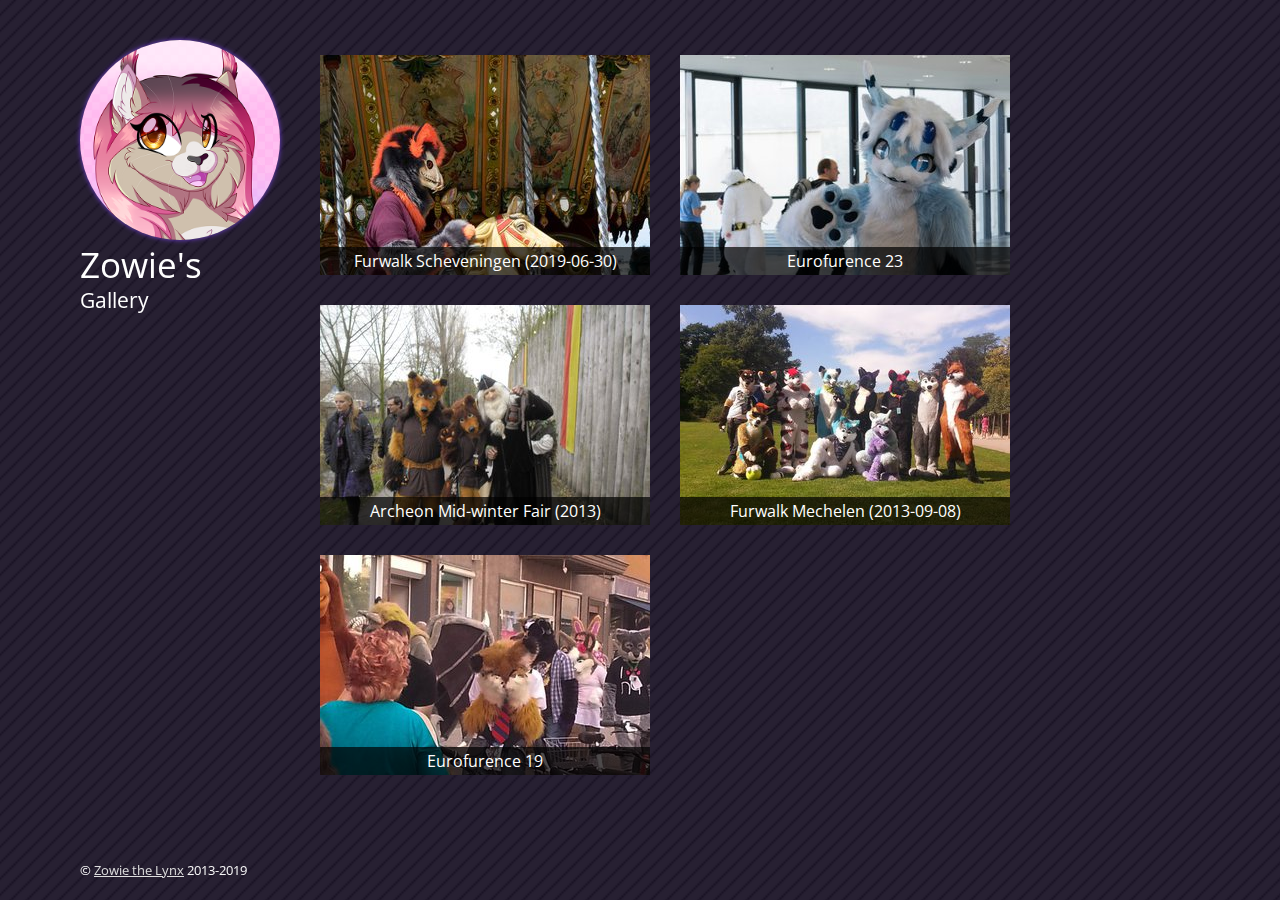
<file: index.html>
<!doctype html>
<html lang="en">
  <head>
      <meta charset="utf-8">
      <meta http-equiv="X-UA-Compatible" content="IE=edge,chrome=1">

      <title>
        Zowie's Gallery
      </title>
      <meta name="description" content="">
      <meta name="viewport" content="width=device-width">

      <link rel="stylesheet" href="//fonts.googleapis.com/css?family=Open+Sans:400,300">
      <link rel="stylesheet" href="/static/css/style.css">
      <!--[if lt IE 9]>
        <script src="/static/js/html5.js"></script>
      <![endif]-->
  </head>
  <body>
    <div class="container">
      <div class="four columns">
        <div class="sidebar">
          <div class="title">
            <a href='/'>
              <img class="profile-icon" alt="Icon by @ShimmiArt" src="/static/images/avatar.png">
              <h1>Zowie's</h1>
              <h4>Gallery</h4>
            </a>
          </div>




          <footer>
            <p>
              <small>
                &copy;
                <a href="http://www.zowi.ee">Zowie the Lynx</a>
                2013-2019
              </small>
            </p>
          </footer>
        </div>
      </div>
      <div id="main" role="main" class="twelve columns offset-by-four">

        <div id="albums" class="row">
      <div class="six columns thumbnail
alpha">
        <a href="2019-06-30-scheveningen-furwalk/" class="thumb-wrapper">
          <img title="Furwalk Scheveningen (2019-06-30)" alt="Furwalk Scheveningen (2019-06-30)" src="2019-06-30-scheveningen-furwalk/thumbnails/011.jpg">
          <span class="title">Furwalk Scheveningen (2019-06-30)</span>
        </a>
      </div>
      <div class="six columns thumbnail
omega">
        <a href="ef23/" class="thumb-wrapper">
          <img title="Eurofurence 23" alt="Eurofurence 23" src="ef23/thumbnails/007.jpg">
          <span class="title">Eurofurence 23</span>
        </a>
      </div>
        </div>
        <div id="albums" class="row">
      <div class="six columns thumbnail
alpha">
        <a href="archeon-mwf-2013/" class="thumb-wrapper">
          <img title="Archeon Mid-winter Fair (2013)" alt="Archeon Mid-winter Fair (2013)" src="archeon-mwf-2013/thumbnails/SAM_0189.jpg">
          <span class="title">Archeon Mid-winter Fair (2013)</span>
        </a>
      </div>
      <div class="six columns thumbnail
omega">
        <a href="mechelen_2013-09-08/" class="thumb-wrapper">
          <img title="Furwalk Mechelen (2013-09-08)" alt="Furwalk Mechelen (2013-09-08)" src="mechelen_2013-09-08/thumbnails/IMG_20130908_145113_1_9788190975_l.jpg">
          <span class="title">Furwalk Mechelen (2013-09-08)</span>
        </a>
      </div>
        </div>
        <div id="albums" class="row">
      <div class="six columns thumbnail
alpha">
        <a href="ef19/" class="thumb-wrapper">
          <img title="Eurofurence 19" alt="Eurofurence 19" src="ef19/thumbnails/IMG_20130823_163142_3_9611695142_l.jpg">
          <span class="title">Eurofurence 19</span>
        </a>
      </div>
        </div>



      </div>
    </div>

  </body>
</html>
</file>
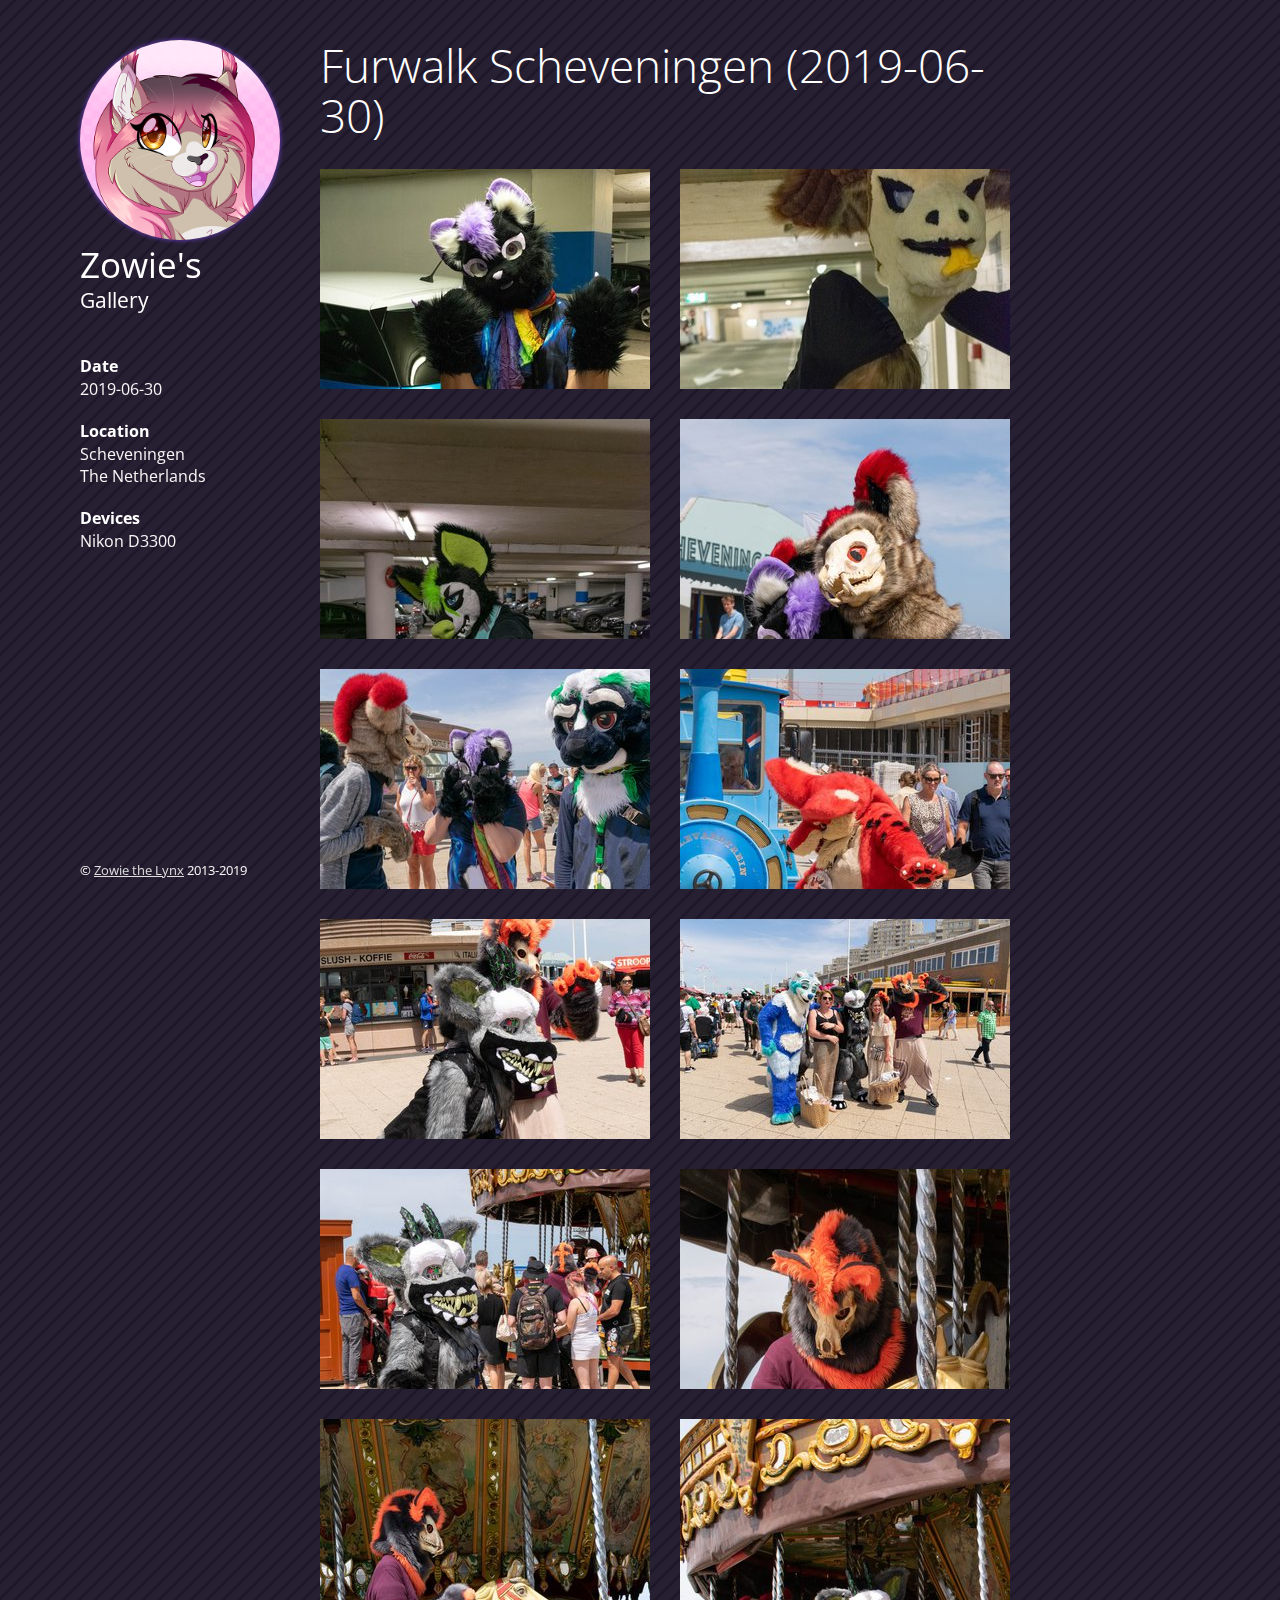
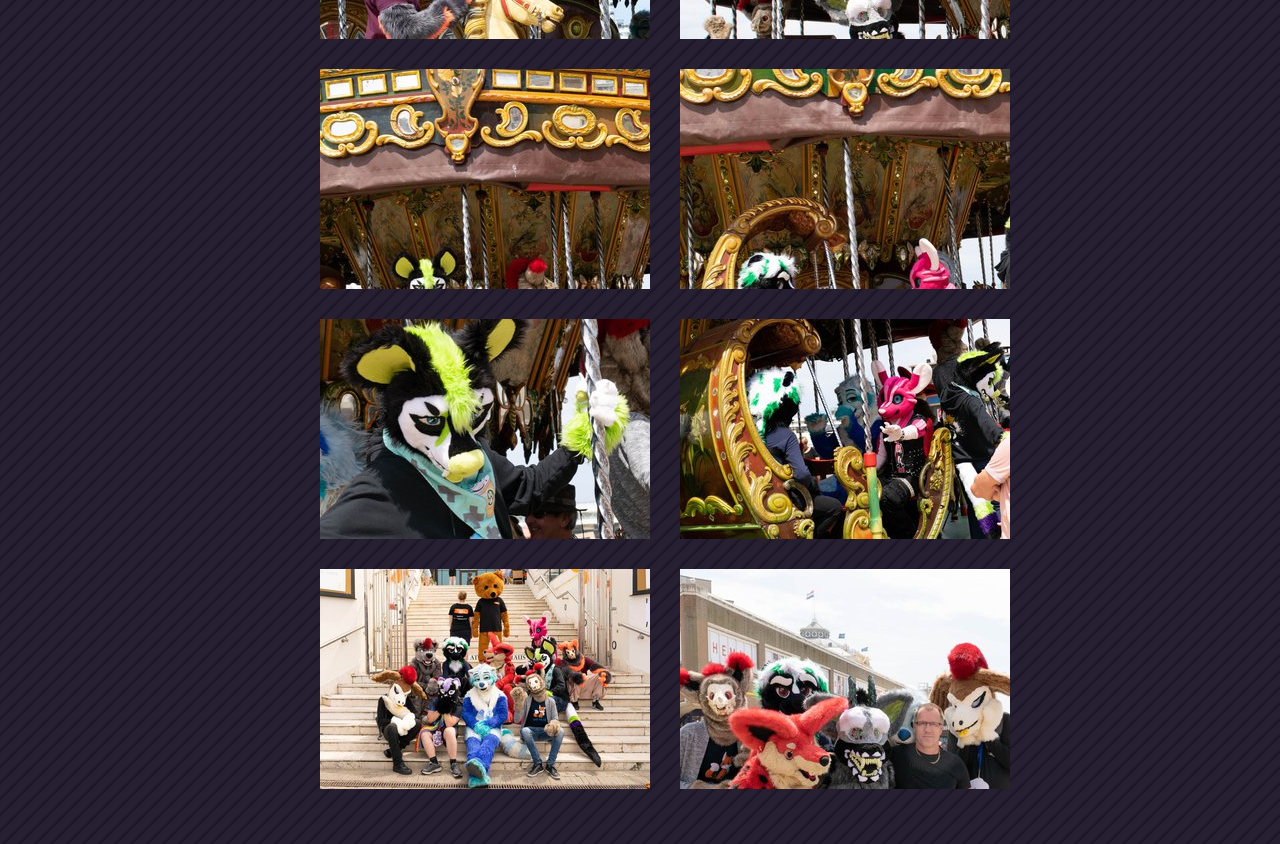
<file: 2019-06-30-scheveningen-furwalk/index.html>
<!doctype html>
<html lang="en">
  <head>
      <meta charset="utf-8">
      <meta http-equiv="X-UA-Compatible" content="IE=edge,chrome=1">

      <title>
        Zowie's Gallery
      </title>
      <meta name="description" content="">
      <meta name="viewport" content="width=device-width">

      <link rel="stylesheet" href="//fonts.googleapis.com/css?family=Open+Sans:400,300">
      <link rel="stylesheet" href="/../static/css/style.css">
      <!--[if lt IE 9]>
        <script src="/../static/js/html5.js"></script>
      <![endif]-->
  </head>
  <body>
    <div class="container">
      <div class="four columns">
        <div class="sidebar">
          <div class="title">
            <a href='/'>
              <img class="profile-icon" alt="Icon by @ShimmiArt" src="/../static/images/avatar.png">
              <h1>Zowie's</h1>
              <h4>Gallery</h4>
            </a>
          </div>

            <p>
              <strong>Date</strong><br />
              2019-06-30
            </p>

            <p>
              <strong>Location</strong><br />
              Scheveningen<br />The Netherlands
            </p>

            <p>
              <strong>Devices</strong><br />
              Nikon D3300
            </p>

          <footer>
            <p>
              <small>
                &copy;
                <a href="http://www.zowi.ee">Zowie the Lynx</a>
                2013-2019
              </small>
            </p>
          </footer>
        </div>
      </div>
      <div id="main" role="main" class="twelve columns offset-by-four">
          <h1>Furwalk Scheveningen (2019-06-30)</h1>



    <div id="gallery" class="row">
        <div class="six columns thumbnail
alpha">
            <a href="001.jpg" class="gallery thumb-wrapper"
              title="001.jpg"
              >
          <img src="thumbnails/001.jpg" alt="001.jpg"
              title="001.jpg" /></a>
        </div>
        <div class="six columns thumbnail
omega">
            <a href="002.jpg" class="gallery thumb-wrapper"
              title="002.jpg"
              >
          <img src="thumbnails/002.jpg" alt="002.jpg"
              title="002.jpg" /></a>
        </div>
        <div class="six columns thumbnail
alpha">
            <a href="003.jpg" class="gallery thumb-wrapper"
              title="003.jpg"
              >
          <img src="thumbnails/003.jpg" alt="003.jpg"
              title="003.jpg" /></a>
        </div>
        <div class="six columns thumbnail
omega">
            <a href="004.jpg" class="gallery thumb-wrapper"
              title="004.jpg"
              >
          <img src="thumbnails/004.jpg" alt="004.jpg"
              title="004.jpg" /></a>
        </div>
        <div class="six columns thumbnail
alpha">
            <a href="005.jpg" class="gallery thumb-wrapper"
              title="005.jpg"
              >
          <img src="thumbnails/005.jpg" alt="005.jpg"
              title="005.jpg" /></a>
        </div>
        <div class="six columns thumbnail
omega">
            <a href="006.jpg" class="gallery thumb-wrapper"
              title="006.jpg"
              >
          <img src="thumbnails/006.jpg" alt="006.jpg"
              title="006.jpg" /></a>
        </div>
        <div class="six columns thumbnail
alpha">
            <a href="007.jpg" class="gallery thumb-wrapper"
              title="007.jpg"
              >
          <img src="thumbnails/007.jpg" alt="007.jpg"
              title="007.jpg" /></a>
        </div>
        <div class="six columns thumbnail
omega">
            <a href="008.jpg" class="gallery thumb-wrapper"
              title="008.jpg"
              >
          <img src="thumbnails/008.jpg" alt="008.jpg"
              title="008.jpg" /></a>
        </div>
        <div class="six columns thumbnail
alpha">
            <a href="009.jpg" class="gallery thumb-wrapper"
              title="009.jpg"
              >
          <img src="thumbnails/009.jpg" alt="009.jpg"
              title="009.jpg" /></a>
        </div>
        <div class="six columns thumbnail
omega">
            <a href="010.jpg" class="gallery thumb-wrapper"
              title="010.jpg"
              >
          <img src="thumbnails/010.jpg" alt="010.jpg"
              title="010.jpg" /></a>
        </div>
        <div class="six columns thumbnail
alpha">
            <a href="011.jpg" class="gallery thumb-wrapper"
              title="011.jpg"
              >
          <img src="thumbnails/011.jpg" alt="011.jpg"
              title="011.jpg" /></a>
        </div>
        <div class="six columns thumbnail
omega">
            <a href="012.jpg" class="gallery thumb-wrapper"
              title="012.jpg"
              >
          <img src="thumbnails/012.jpg" alt="012.jpg"
              title="012.jpg" /></a>
        </div>
        <div class="six columns thumbnail
alpha">
            <a href="013.jpg" class="gallery thumb-wrapper"
              title="013.jpg"
              >
          <img src="thumbnails/013.jpg" alt="013.jpg"
              title="013.jpg" /></a>
        </div>
        <div class="six columns thumbnail
omega">
            <a href="014.jpg" class="gallery thumb-wrapper"
              title="014.jpg"
              >
          <img src="thumbnails/014.jpg" alt="014.jpg"
              title="014.jpg" /></a>
        </div>
        <div class="six columns thumbnail
alpha">
            <a href="015.jpg" class="gallery thumb-wrapper"
              title="015.jpg"
              >
          <img src="thumbnails/015.jpg" alt="015.jpg"
              title="015.jpg" /></a>
        </div>
        <div class="six columns thumbnail
omega">
            <a href="016.jpg" class="gallery thumb-wrapper"
              title="016.jpg"
              >
          <img src="thumbnails/016.jpg" alt="016.jpg"
              title="016.jpg" /></a>
        </div>
        <div class="six columns thumbnail
alpha">
            <a href="017.jpg" class="gallery thumb-wrapper"
              title="017.jpg"
              >
          <img src="thumbnails/017.jpg" alt="017.jpg"
              title="017.jpg" /></a>
        </div>
        <div class="six columns thumbnail
omega">
            <a href="018.jpg" class="gallery thumb-wrapper"
              title="018.jpg"
              >
          <img src="thumbnails/018.jpg" alt="018.jpg"
              title="018.jpg" /></a>
        </div>
    </div>


      </div>
    </div>

    <script src="//ajax.googleapis.com/ajax/libs/jquery/1.10.2/jquery.min.js"></script>
    <script>!window.jQuery && document.write(unescape('%3Cscript src="../static/js/jquery-1.10.2.min.js"%3E%3C/script%3E'))</script>
    <script src="../static/js/jquery.colorbox.min.js"></script>

    <script>
      $(".gallery").colorbox({
        rel:"gallery",
        transition:"none",
        maxWidth: "95%",
        maxHeight: "95%",
        scalePhotos: true,
        current: "{current} / {total}",
        title: function () {
          title = this.title;
          if(this.hasAttribute("data-big")) {
            title += " (full size)".link(this.getAttribute("data-big"));
          }
          if(this.hasAttribute("data-date")) {
            title += this.getAttribute("data-date");
          }
          return title;
        },
        inline: function() {
          return this.hasAttribute("inline");
        }
      });
    </script>
  </body>
</html>
</file>
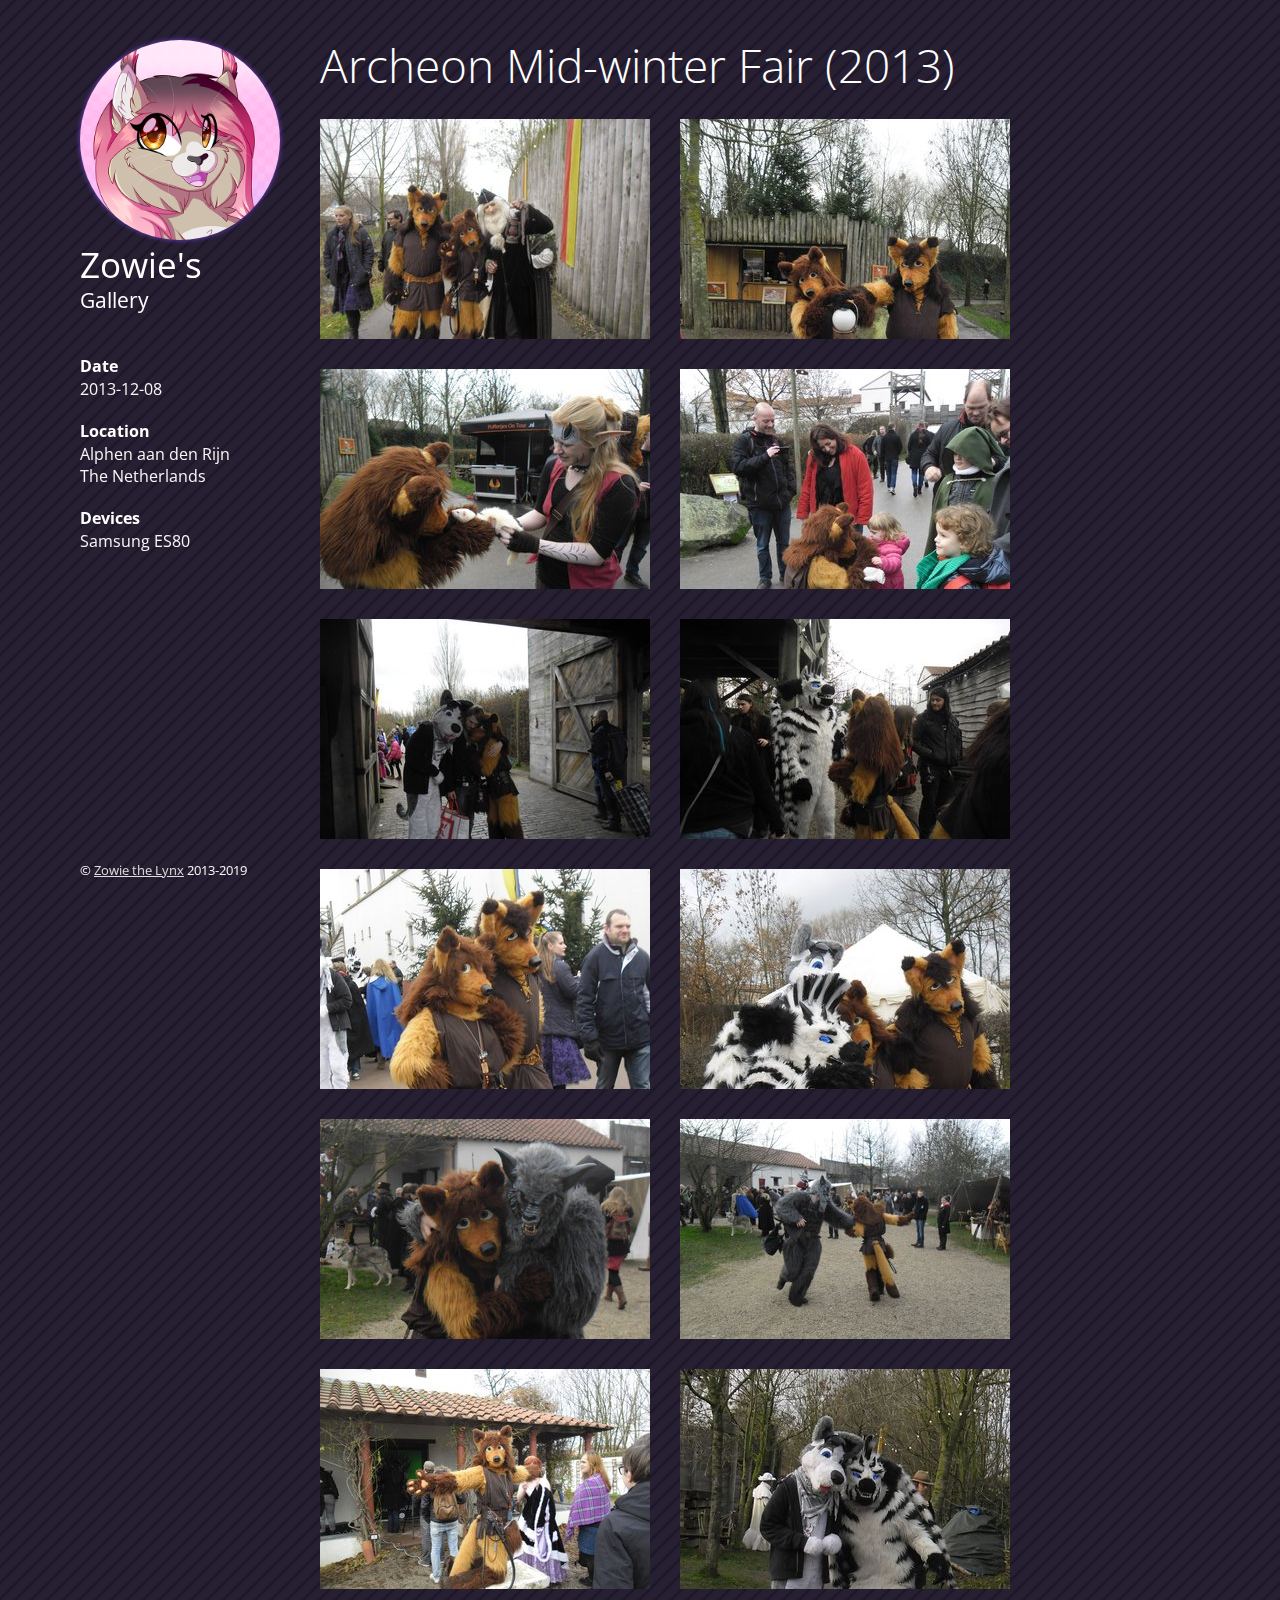
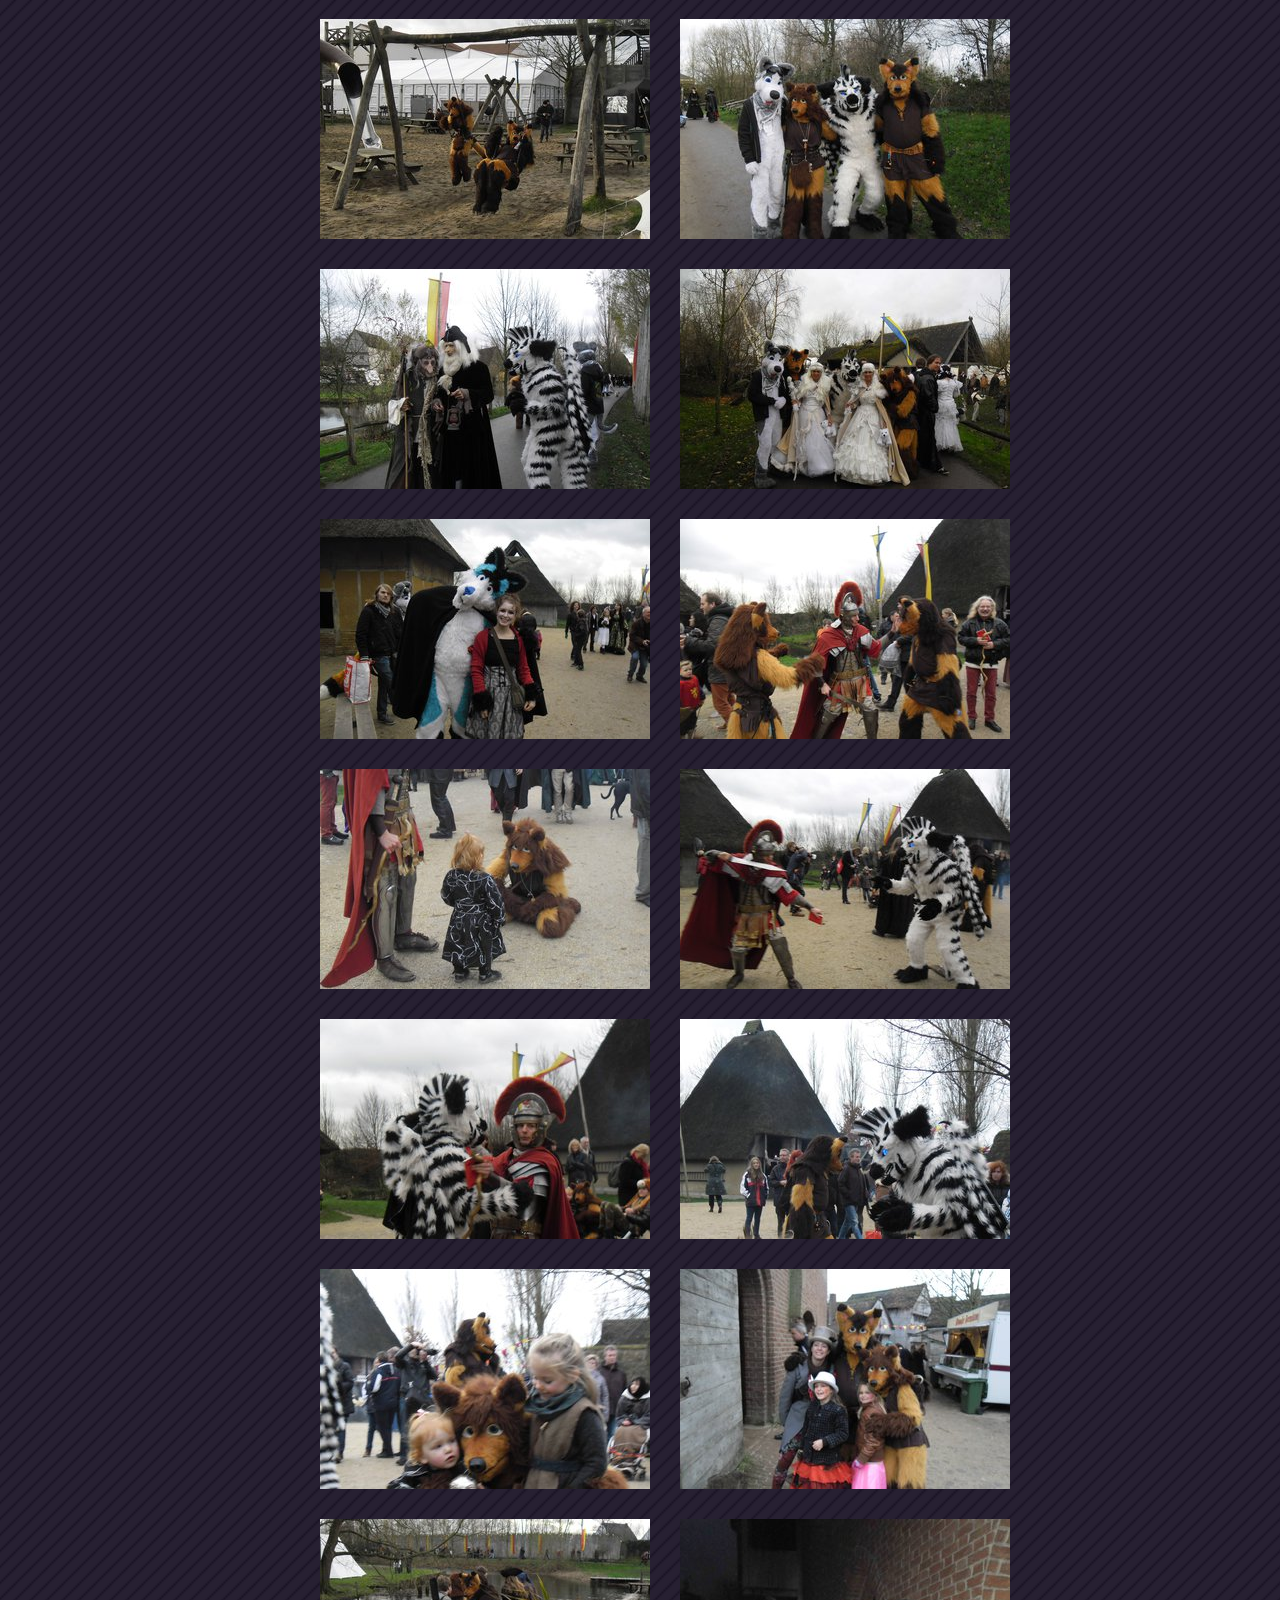
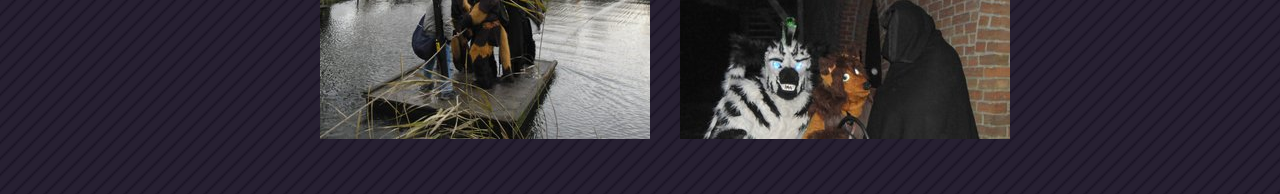
<file: archeon-mwf-2013/index.html>
<!doctype html>
<html lang="en">
  <head>
      <meta charset="utf-8">
      <meta http-equiv="X-UA-Compatible" content="IE=edge,chrome=1">

      <title>
        Zowie's Gallery
      </title>
      <meta name="description" content="">
      <meta name="viewport" content="width=device-width">

      <link rel="stylesheet" href="//fonts.googleapis.com/css?family=Open+Sans:400,300">
      <link rel="stylesheet" href="/../static/css/style.css">
      <!--[if lt IE 9]>
        <script src="/../static/js/html5.js"></script>
      <![endif]-->
  </head>
  <body>
    <div class="container">
      <div class="four columns">
        <div class="sidebar">
          <div class="title">
            <a href='/'>
              <img class="profile-icon" alt="Icon by @ShimmiArt" src="/../static/images/avatar.png">
              <h1>Zowie's</h1>
              <h4>Gallery</h4>
            </a>
          </div>

            <p>
              <strong>Date</strong><br />
              2013-12-08
            </p>

            <p>
              <strong>Location</strong><br />
              Alphen aan den Rijn<br />The Netherlands
            </p>

            <p>
              <strong>Devices</strong><br />
              Samsung ES80
            </p>

          <footer>
            <p>
              <small>
                &copy;
                <a href="http://www.zowi.ee">Zowie the Lynx</a>
                2013-2019
              </small>
            </p>
          </footer>
        </div>
      </div>
      <div id="main" role="main" class="twelve columns offset-by-four">
          <h1>Archeon Mid-winter Fair (2013)</h1>



    <div id="gallery" class="row">
        <div class="six columns thumbnail
alpha">
            <a href="SAM_0189.jpg" class="gallery thumb-wrapper"
              title="SAM_0189.jpg"
                        data-date=", Sat 30 Nov 2013 09:56:47 PM "
>
          <img src="thumbnails/SAM_0189.jpg" alt="SAM_0189.jpg"
              title="SAM_0189.jpg" /></a>
        </div>
        <div class="six columns thumbnail
omega">
            <a href="SAM_0194.jpg" class="gallery thumb-wrapper"
              title="SAM_0194.jpg"
                        data-date=", Sat 30 Nov 2013 10:00:18 PM "
>
          <img src="thumbnails/SAM_0194.jpg" alt="SAM_0194.jpg"
              title="SAM_0194.jpg" /></a>
        </div>
        <div class="six columns thumbnail
alpha">
            <a href="SAM_0195.jpg" class="gallery thumb-wrapper"
              title="SAM_0195.jpg"
                        data-date=", Sat 30 Nov 2013 10:01:19 PM "
>
          <img src="thumbnails/SAM_0195.jpg" alt="SAM_0195.jpg"
              title="SAM_0195.jpg" /></a>
        </div>
        <div class="six columns thumbnail
omega">
            <a href="SAM_0198.jpg" class="gallery thumb-wrapper"
              title="SAM_0198.jpg"
                        data-date=", Sat 30 Nov 2013 10:02:08 PM "
>
          <img src="thumbnails/SAM_0198.jpg" alt="SAM_0198.jpg"
              title="SAM_0198.jpg" /></a>
        </div>
        <div class="six columns thumbnail
alpha">
            <a href="SAM_0200.jpg" class="gallery thumb-wrapper"
              title="SAM_0200.jpg"
                        data-date=", Sat 30 Nov 2013 10:06:52 PM "
>
          <img src="thumbnails/SAM_0200.jpg" alt="SAM_0200.jpg"
              title="SAM_0200.jpg" /></a>
        </div>
        <div class="six columns thumbnail
omega">
            <a href="SAM_0203.jpg" class="gallery thumb-wrapper"
              title="SAM_0203.jpg"
                        data-date=", Sat 30 Nov 2013 10:11:31 PM "
>
          <img src="thumbnails/SAM_0203.jpg" alt="SAM_0203.jpg"
              title="SAM_0203.jpg" /></a>
        </div>
        <div class="six columns thumbnail
alpha">
            <a href="SAM_0204.jpg" class="gallery thumb-wrapper"
              title="SAM_0204.jpg"
                        data-date=", Sat 30 Nov 2013 10:13:14 PM "
>
          <img src="thumbnails/SAM_0204.jpg" alt="SAM_0204.jpg"
              title="SAM_0204.jpg" /></a>
        </div>
        <div class="six columns thumbnail
omega">
            <a href="SAM_0207.jpg" class="gallery thumb-wrapper"
              title="SAM_0207.jpg"
                        data-date=", Sat 30 Nov 2013 10:20:14 PM "
>
          <img src="thumbnails/SAM_0207.jpg" alt="SAM_0207.jpg"
              title="SAM_0207.jpg" /></a>
        </div>
        <div class="six columns thumbnail
alpha">
            <a href="SAM_0209.jpg" class="gallery thumb-wrapper"
              title="SAM_0209.jpg"
                        data-date=", Sat 30 Nov 2013 10:21:42 PM "
>
          <img src="thumbnails/SAM_0209.jpg" alt="SAM_0209.jpg"
              title="SAM_0209.jpg" /></a>
        </div>
        <div class="six columns thumbnail
omega">
            <a href="SAM_0212.jpg" class="gallery thumb-wrapper"
              title="SAM_0212.jpg"
                        data-date=", Sat 30 Nov 2013 10:22:07 PM "
>
          <img src="thumbnails/SAM_0212.jpg" alt="SAM_0212.jpg"
              title="SAM_0212.jpg" /></a>
        </div>
        <div class="six columns thumbnail
alpha">
            <a href="SAM_0215.jpg" class="gallery thumb-wrapper"
              title="SAM_0215.jpg"
                        data-date=", Sat 30 Nov 2013 10:25:04 PM "
>
          <img src="thumbnails/SAM_0215.jpg" alt="SAM_0215.jpg"
              title="SAM_0215.jpg" /></a>
        </div>
        <div class="six columns thumbnail
omega">
            <a href="SAM_0224.jpg" class="gallery thumb-wrapper"
              title="SAM_0224.jpg"
                        data-date=", Sat 30 Nov 2013 10:34:59 PM "
>
          <img src="thumbnails/SAM_0224.jpg" alt="SAM_0224.jpg"
              title="SAM_0224.jpg" /></a>
        </div>
        <div class="six columns thumbnail
alpha">
            <a href="SAM_0229.jpg" class="gallery thumb-wrapper"
              title="SAM_0229.jpg"
                        data-date=", Sat 30 Nov 2013 10:45:46 PM "
>
          <img src="thumbnails/SAM_0229.jpg" alt="SAM_0229.jpg"
              title="SAM_0229.jpg" /></a>
        </div>
        <div class="six columns thumbnail
omega">
            <a href="SAM_0232.jpg" class="gallery thumb-wrapper"
              title="SAM_0232.jpg"
                        data-date=", Sat 30 Nov 2013 10:49:49 PM "
>
          <img src="thumbnails/SAM_0232.jpg" alt="SAM_0232.jpg"
              title="SAM_0232.jpg" /></a>
        </div>
        <div class="six columns thumbnail
alpha">
            <a href="SAM_0236.jpg" class="gallery thumb-wrapper"
              title="SAM_0236.jpg"
                        data-date=", Sat 30 Nov 2013 10:55:42 PM "
>
          <img src="thumbnails/SAM_0236.jpg" alt="SAM_0236.jpg"
              title="SAM_0236.jpg" /></a>
        </div>
        <div class="six columns thumbnail
omega">
            <a href="SAM_0238.jpg" class="gallery thumb-wrapper"
              title="SAM_0238.jpg"
                        data-date=", Sat 30 Nov 2013 10:56:52 PM "
>
          <img src="thumbnails/SAM_0238.jpg" alt="SAM_0238.jpg"
              title="SAM_0238.jpg" /></a>
        </div>
        <div class="six columns thumbnail
alpha">
            <a href="SAM_0242.jpg" class="gallery thumb-wrapper"
              title="SAM_0242.jpg"
                        data-date=", Sat 30 Nov 2013 11:49:33 PM "
>
          <img src="thumbnails/SAM_0242.jpg" alt="SAM_0242.jpg"
              title="SAM_0242.jpg" /></a>
        </div>
        <div class="six columns thumbnail
omega">
            <a href="SAM_0245.jpg" class="gallery thumb-wrapper"
              title="SAM_0245.jpg"
                        data-date=", Sat 30 Nov 2013 11:51:12 PM "
>
          <img src="thumbnails/SAM_0245.jpg" alt="SAM_0245.jpg"
              title="SAM_0245.jpg" /></a>
        </div>
        <div class="six columns thumbnail
alpha">
            <a href="SAM_0249.jpg" class="gallery thumb-wrapper"
              title="SAM_0249.jpg"
                        data-date=", Sat 30 Nov 2013 11:53:11 PM "
>
          <img src="thumbnails/SAM_0249.jpg" alt="SAM_0249.jpg"
              title="SAM_0249.jpg" /></a>
        </div>
        <div class="six columns thumbnail
omega">
            <a href="SAM_0254.jpg" class="gallery thumb-wrapper"
              title="SAM_0254.jpg"
                        data-date=", Sat 30 Nov 2013 11:54:24 PM "
>
          <img src="thumbnails/SAM_0254.jpg" alt="SAM_0254.jpg"
              title="SAM_0254.jpg" /></a>
        </div>
        <div class="six columns thumbnail
alpha">
            <a href="SAM_0258.jpg" class="gallery thumb-wrapper"
              title="SAM_0258.jpg"
                        data-date=", Sat 30 Nov 2013 11:54:41 PM "
>
          <img src="thumbnails/SAM_0258.jpg" alt="SAM_0258.jpg"
              title="SAM_0258.jpg" /></a>
        </div>
        <div class="six columns thumbnail
omega">
            <a href="SAM_0272.jpg" class="gallery thumb-wrapper"
              title="SAM_0272.jpg"
                        data-date=", Sun 01 Dec 2013 12:06:58 AM "
>
          <img src="thumbnails/SAM_0272.jpg" alt="SAM_0272.jpg"
              title="SAM_0272.jpg" /></a>
        </div>
        <div class="six columns thumbnail
alpha">
            <a href="SAM_0275.jpg" class="gallery thumb-wrapper"
              title="SAM_0275.jpg"
                        data-date=", Sun 01 Dec 2013 12:08:27 AM "
>
          <img src="thumbnails/SAM_0275.jpg" alt="SAM_0275.jpg"
              title="SAM_0275.jpg" /></a>
        </div>
        <div class="six columns thumbnail
omega">
            <a href="SAM_0277.jpg" class="gallery thumb-wrapper"
              title="SAM_0277.jpg"
                        data-date=", Sun 01 Dec 2013 12:36:51 AM "
>
          <img src="thumbnails/SAM_0277.jpg" alt="SAM_0277.jpg"
              title="SAM_0277.jpg" /></a>
        </div>
        <div class="six columns thumbnail
alpha">
            <a href="SAM_0280.jpg" class="gallery thumb-wrapper"
              title="SAM_0280.jpg"
                        data-date=", Sun 01 Dec 2013 12:40:55 AM "
>
          <img src="thumbnails/SAM_0280.jpg" alt="SAM_0280.jpg"
              title="SAM_0280.jpg" /></a>
        </div>
        <div class="six columns thumbnail
omega">
            <a href="SAM_0285.jpg" class="gallery thumb-wrapper"
              title="SAM_0285.jpg"
                        data-date=", Sun 01 Dec 2013 02:13:59 AM "
>
          <img src="thumbnails/SAM_0285.jpg" alt="SAM_0285.jpg"
              title="SAM_0285.jpg" /></a>
        </div>
    </div>


      </div>
    </div>

    <script src="//ajax.googleapis.com/ajax/libs/jquery/1.10.2/jquery.min.js"></script>
    <script>!window.jQuery && document.write(unescape('%3Cscript src="../static/js/jquery-1.10.2.min.js"%3E%3C/script%3E'))</script>
    <script src="../static/js/jquery.colorbox.min.js"></script>

    <script>
      $(".gallery").colorbox({
        rel:"gallery",
        transition:"none",
        maxWidth: "95%",
        maxHeight: "95%",
        scalePhotos: true,
        current: "{current} / {total}",
        title: function () {
          title = this.title;
          if(this.hasAttribute("data-big")) {
            title += " (full size)".link(this.getAttribute("data-big"));
          }
          if(this.hasAttribute("data-date")) {
            title += this.getAttribute("data-date");
          }
          return title;
        },
        inline: function() {
          return this.hasAttribute("inline");
        }
      });
    </script>
  </body>
</html>
</file>
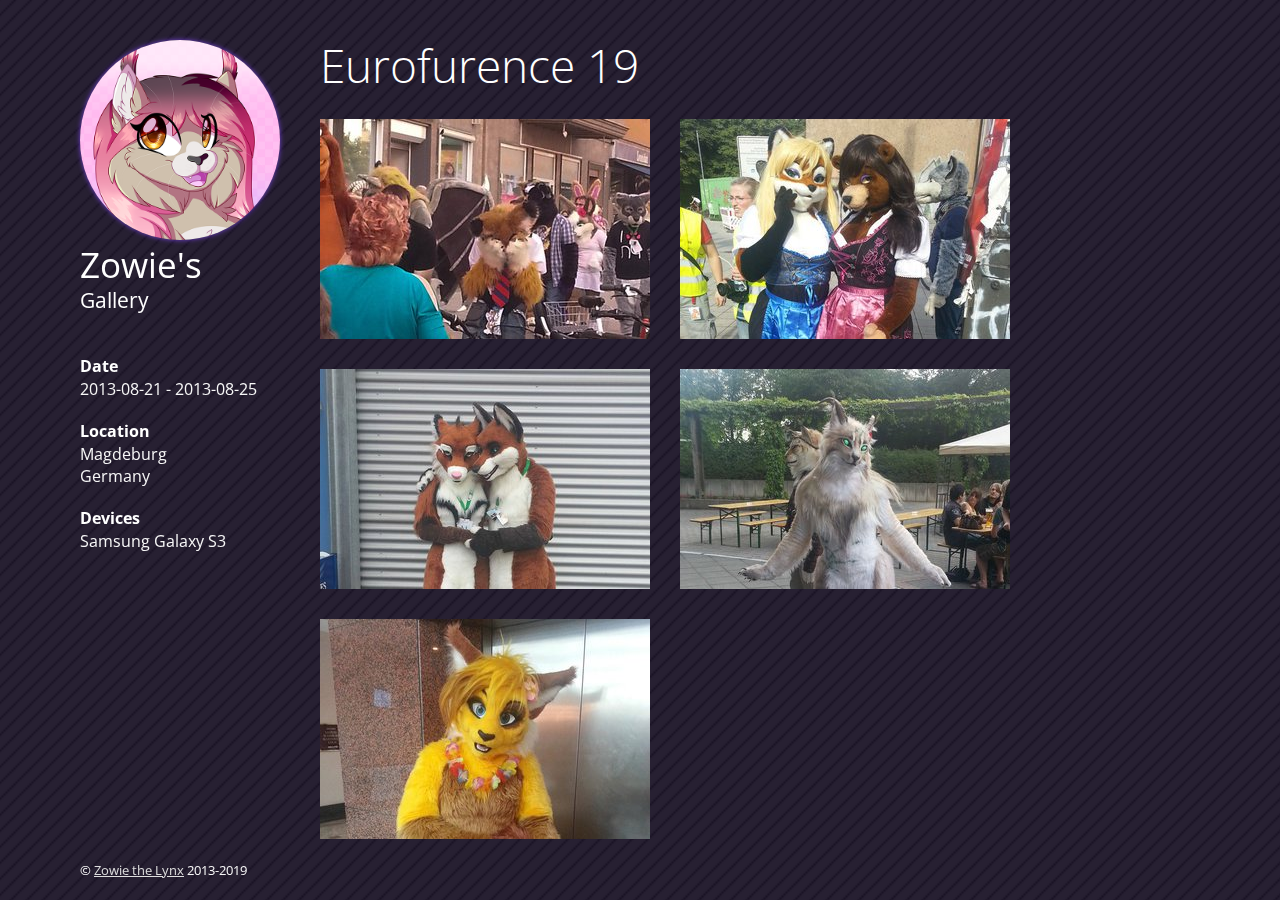
<file: ef19/index.html>
<!doctype html>
<html lang="en">
  <head>
      <meta charset="utf-8">
      <meta http-equiv="X-UA-Compatible" content="IE=edge,chrome=1">

      <title>
        Zowie's Gallery
      </title>
      <meta name="description" content="">
      <meta name="viewport" content="width=device-width">

      <link rel="stylesheet" href="//fonts.googleapis.com/css?family=Open+Sans:400,300">
      <link rel="stylesheet" href="/../static/css/style.css">
      <!--[if lt IE 9]>
        <script src="/../static/js/html5.js"></script>
      <![endif]-->
  </head>
  <body>
    <div class="container">
      <div class="four columns">
        <div class="sidebar">
          <div class="title">
            <a href='/'>
              <img class="profile-icon" alt="Icon by @ShimmiArt" src="/../static/images/avatar.png">
              <h1>Zowie's</h1>
              <h4>Gallery</h4>
            </a>
          </div>

            <p>
              <strong>Date</strong><br />
              2013-08-21 - 2013-08-25
            </p>

            <p>
              <strong>Location</strong><br />
              Magdeburg<br />Germany
            </p>

            <p>
              <strong>Devices</strong><br />
              Samsung Galaxy S3
            </p>

          <footer>
            <p>
              <small>
                &copy;
                <a href="http://www.zowi.ee">Zowie the Lynx</a>
                2013-2019
              </small>
            </p>
          </footer>
        </div>
      </div>
      <div id="main" role="main" class="twelve columns offset-by-four">
          <h1>Eurofurence 19</h1>



    <div id="gallery" class="row">
        <div class="six columns thumbnail
alpha">
            <a href="IMG_20130823_163142_3_9611695142_l.jpg" class="gallery thumb-wrapper"
              title="IMG_20130823_163142_3_9611695142_l.jpg"
              >
          <img src="thumbnails/IMG_20130823_163142_3_9611695142_l.jpg" alt="IMG_20130823_163142_3_9611695142_l.jpg"
              title="IMG_20130823_163142_3_9611695142_l.jpg" /></a>
        </div>
        <div class="six columns thumbnail
omega">
            <a href="IMG_20130823_171325_9608459031_l.jpg" class="gallery thumb-wrapper"
              title="IMG_20130823_171325_9608459031_l.jpg"
              >
          <img src="thumbnails/IMG_20130823_171325_9608459031_l.jpg" alt="IMG_20130823_171325_9608459031_l.jpg"
              title="IMG_20130823_171325_9608459031_l.jpg" /></a>
        </div>
        <div class="six columns thumbnail
alpha">
            <a href="IMG_20130825_164751_9608457113_l.jpg" class="gallery thumb-wrapper"
              title="IMG_20130825_164751_9608457113_l.jpg"
              >
          <img src="thumbnails/IMG_20130825_164751_9608457113_l.jpg" alt="IMG_20130825_164751_9608457113_l.jpg"
              title="IMG_20130825_164751_9608457113_l.jpg" /></a>
        </div>
        <div class="six columns thumbnail
omega">
            <a href="IMG_20130825_165618_3_9611690336_l.jpg" class="gallery thumb-wrapper"
              title="IMG_20130825_165618_3_9611690336_l.jpg"
              >
          <img src="thumbnails/IMG_20130825_165618_3_9611690336_l.jpg" alt="IMG_20130825_165618_3_9611690336_l.jpg"
              title="IMG_20130825_165618_3_9611690336_l.jpg" /></a>
        </div>
        <div class="six columns thumbnail
alpha">
            <a href="IMG_20130825_170140_1_9612022864_l.jpg" class="gallery thumb-wrapper"
              title="IMG_20130825_170140_1_9612022864_l.jpg"
              >
          <img src="thumbnails/IMG_20130825_170140_1_9612022864_l.jpg" alt="IMG_20130825_170140_1_9612022864_l.jpg"
              title="IMG_20130825_170140_1_9612022864_l.jpg" /></a>
        </div>
    </div>


      </div>
    </div>

    <script src="//ajax.googleapis.com/ajax/libs/jquery/1.10.2/jquery.min.js"></script>
    <script>!window.jQuery && document.write(unescape('%3Cscript src="../static/js/jquery-1.10.2.min.js"%3E%3C/script%3E'))</script>
    <script src="../static/js/jquery.colorbox.min.js"></script>

    <script>
      $(".gallery").colorbox({
        rel:"gallery",
        transition:"none",
        maxWidth: "95%",
        maxHeight: "95%",
        scalePhotos: true,
        current: "{current} / {total}",
        title: function () {
          title = this.title;
          if(this.hasAttribute("data-big")) {
            title += " (full size)".link(this.getAttribute("data-big"));
          }
          if(this.hasAttribute("data-date")) {
            title += this.getAttribute("data-date");
          }
          return title;
        },
        inline: function() {
          return this.hasAttribute("inline");
        }
      });
    </script>
  </body>
</html>
</file>
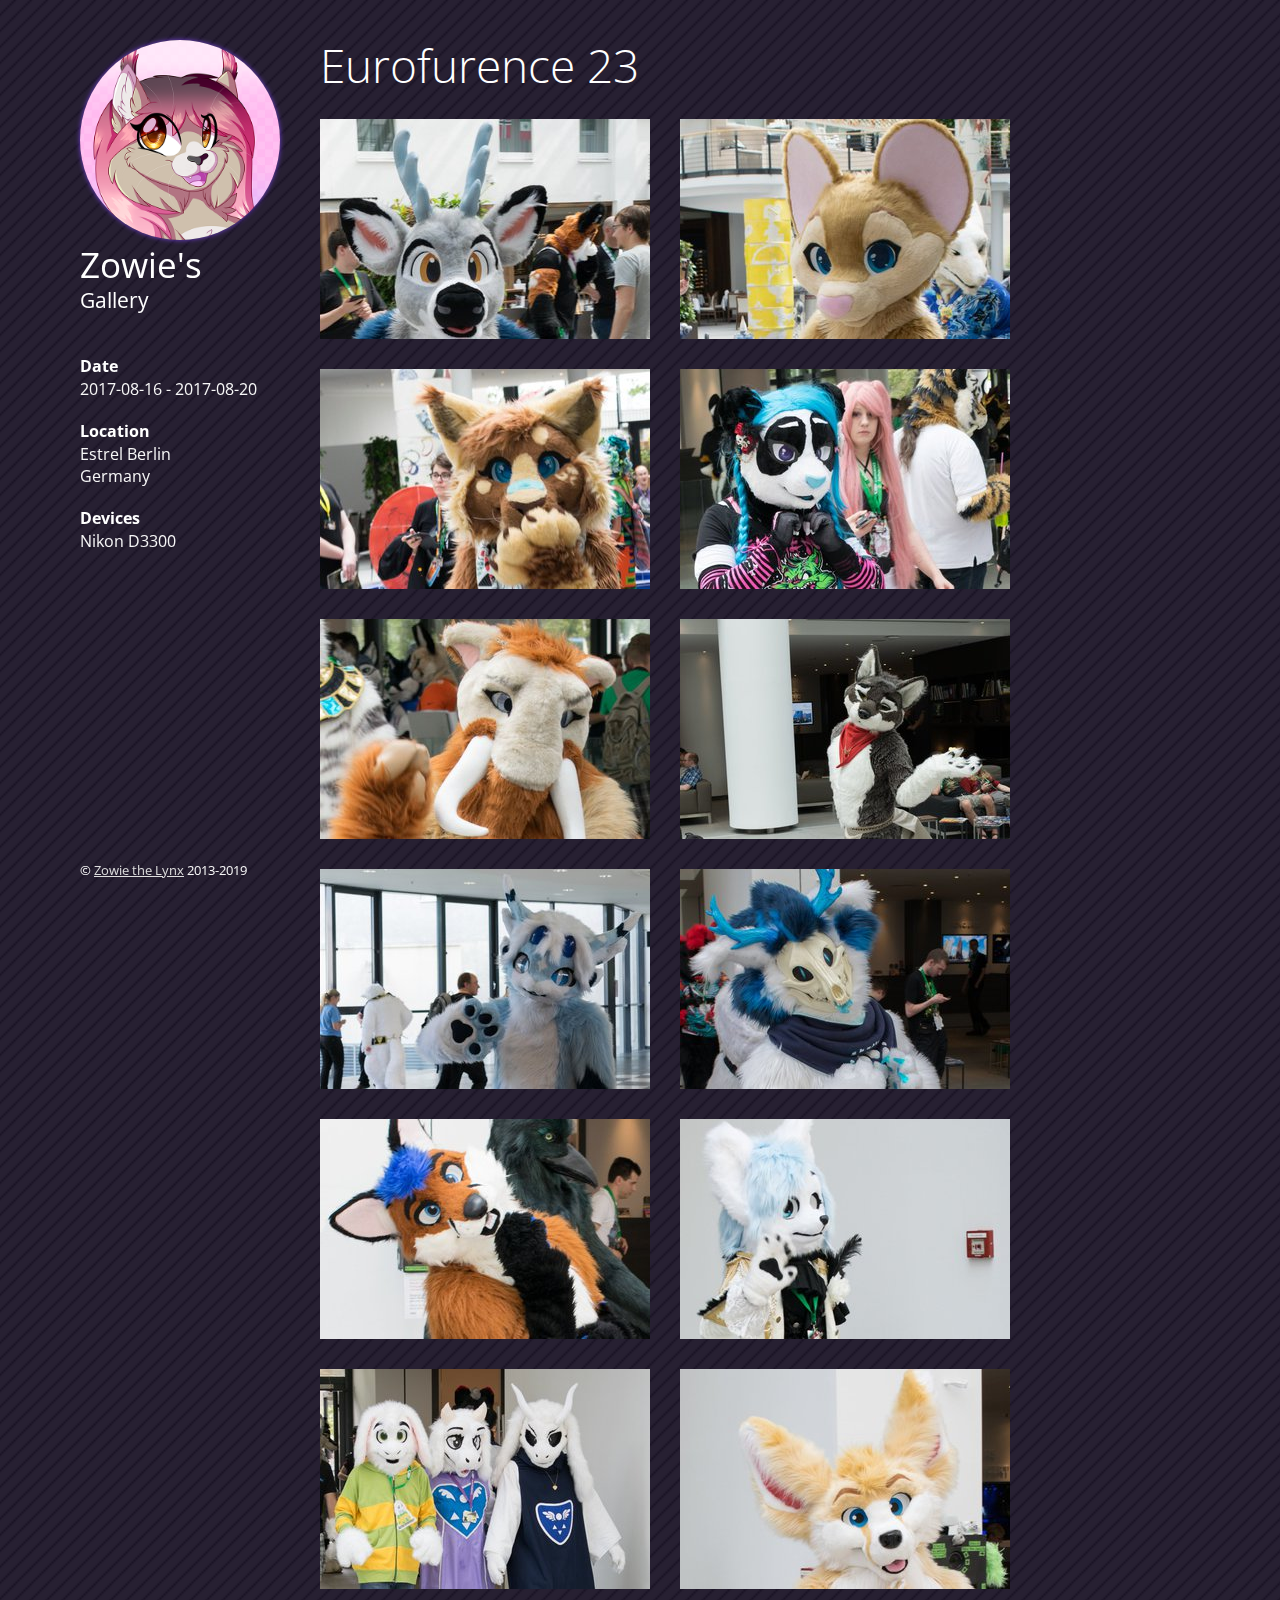
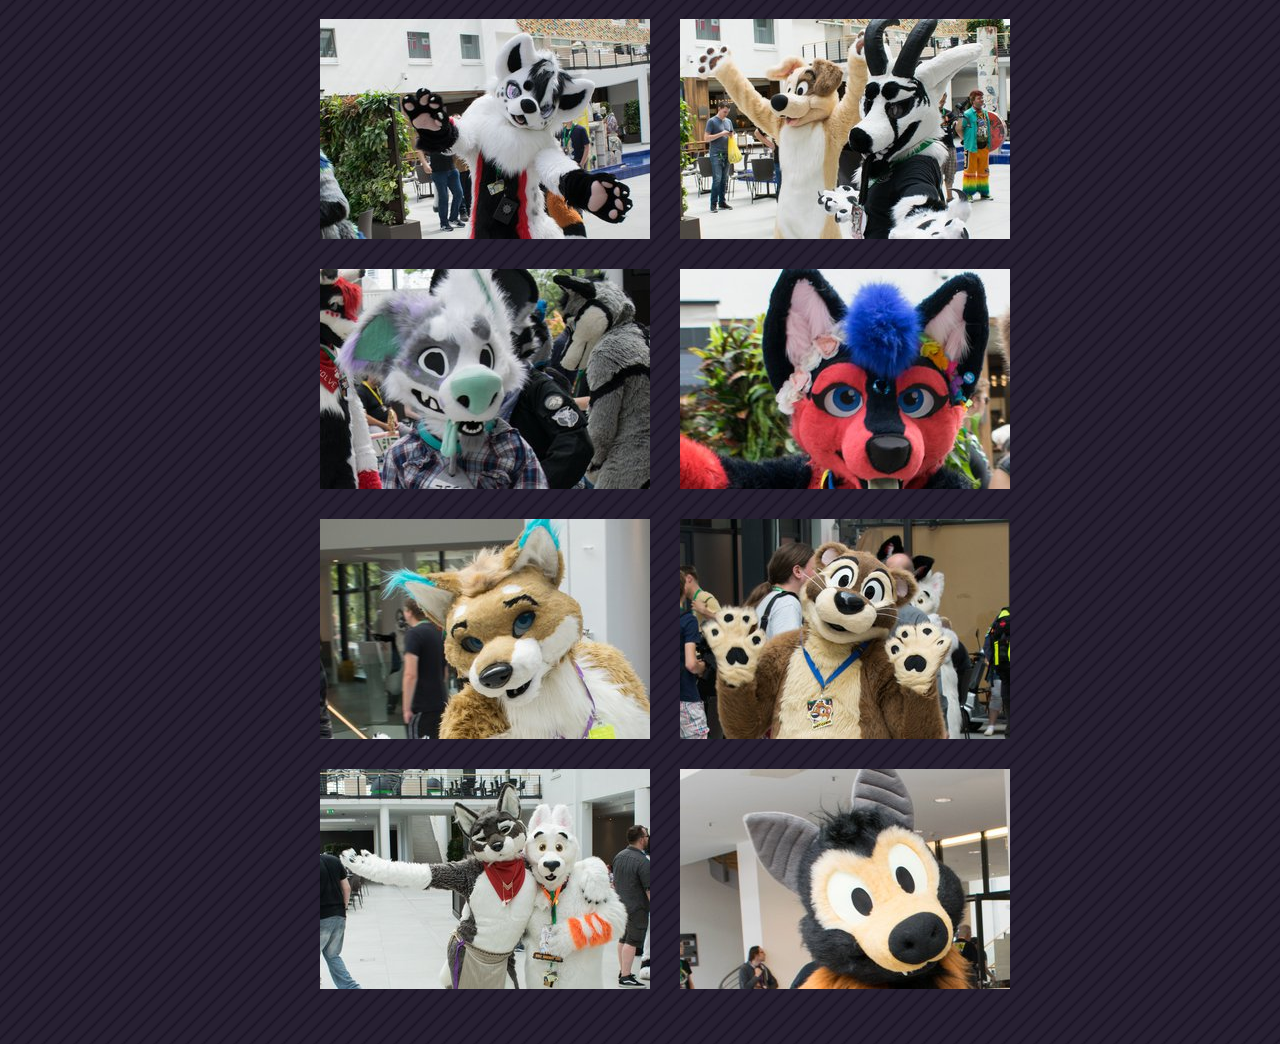
<file: ef23/index.html>
<!doctype html>
<html lang="en">
  <head>
      <meta charset="utf-8">
      <meta http-equiv="X-UA-Compatible" content="IE=edge,chrome=1">

      <title>
        Zowie's Gallery
      </title>
      <meta name="description" content="">
      <meta name="viewport" content="width=device-width">

      <link rel="stylesheet" href="//fonts.googleapis.com/css?family=Open+Sans:400,300">
      <link rel="stylesheet" href="/../static/css/style.css">
      <!--[if lt IE 9]>
        <script src="/../static/js/html5.js"></script>
      <![endif]-->
  </head>
  <body>
    <div class="container">
      <div class="four columns">
        <div class="sidebar">
          <div class="title">
            <a href='/'>
              <img class="profile-icon" alt="Icon by @ShimmiArt" src="/../static/images/avatar.png">
              <h1>Zowie's</h1>
              <h4>Gallery</h4>
            </a>
          </div>

            <p>
              <strong>Date</strong><br />
              2017-08-16 - 2017-08-20
            </p>

            <p>
              <strong>Location</strong><br />
              Estrel Berlin<br />Germany
            </p>

            <p>
              <strong>Devices</strong><br />
              Nikon D3300
            </p>

          <footer>
            <p>
              <small>
                &copy;
                <a href="http://www.zowi.ee">Zowie the Lynx</a>
                2013-2019
              </small>
            </p>
          </footer>
        </div>
      </div>
      <div id="main" role="main" class="twelve columns offset-by-four">
          <h1>Eurofurence 23</h1>



    <div id="gallery" class="row">
        <div class="six columns thumbnail
alpha">
            <a href="001.jpg" class="gallery thumb-wrapper"
              title="001.jpg"
              >
          <img src="thumbnails/001.jpg" alt="001.jpg"
              title="001.jpg" /></a>
        </div>
        <div class="six columns thumbnail
omega">
            <a href="002.jpg" class="gallery thumb-wrapper"
              title="002.jpg"
              >
          <img src="thumbnails/002.jpg" alt="002.jpg"
              title="002.jpg" /></a>
        </div>
        <div class="six columns thumbnail
alpha">
            <a href="003.jpg" class="gallery thumb-wrapper"
              title="003.jpg"
              >
          <img src="thumbnails/003.jpg" alt="003.jpg"
              title="003.jpg" /></a>
        </div>
        <div class="six columns thumbnail
omega">
            <a href="004.jpg" class="gallery thumb-wrapper"
              title="004.jpg"
              >
          <img src="thumbnails/004.jpg" alt="004.jpg"
              title="004.jpg" /></a>
        </div>
        <div class="six columns thumbnail
alpha">
            <a href="005.jpg" class="gallery thumb-wrapper"
              title="005.jpg"
              >
          <img src="thumbnails/005.jpg" alt="005.jpg"
              title="005.jpg" /></a>
        </div>
        <div class="six columns thumbnail
omega">
            <a href="006.jpg" class="gallery thumb-wrapper"
              title="006.jpg"
              >
          <img src="thumbnails/006.jpg" alt="006.jpg"
              title="006.jpg" /></a>
        </div>
        <div class="six columns thumbnail
alpha">
            <a href="007.jpg" class="gallery thumb-wrapper"
              title="007.jpg"
              >
          <img src="thumbnails/007.jpg" alt="007.jpg"
              title="007.jpg" /></a>
        </div>
        <div class="six columns thumbnail
omega">
            <a href="008.jpg" class="gallery thumb-wrapper"
              title="008.jpg"
              >
          <img src="thumbnails/008.jpg" alt="008.jpg"
              title="008.jpg" /></a>
        </div>
        <div class="six columns thumbnail
alpha">
            <a href="009.jpg" class="gallery thumb-wrapper"
              title="009.jpg"
              >
          <img src="thumbnails/009.jpg" alt="009.jpg"
              title="009.jpg" /></a>
        </div>
        <div class="six columns thumbnail
omega">
            <a href="010.jpg" class="gallery thumb-wrapper"
              title="010.jpg"
              >
          <img src="thumbnails/010.jpg" alt="010.jpg"
              title="010.jpg" /></a>
        </div>
        <div class="six columns thumbnail
alpha">
            <a href="011.jpg" class="gallery thumb-wrapper"
              title="011.jpg"
              >
          <img src="thumbnails/011.jpg" alt="011.jpg"
              title="011.jpg" /></a>
        </div>
        <div class="six columns thumbnail
omega">
            <a href="012.jpg" class="gallery thumb-wrapper"
              title="012.jpg"
              >
          <img src="thumbnails/012.jpg" alt="012.jpg"
              title="012.jpg" /></a>
        </div>
        <div class="six columns thumbnail
alpha">
            <a href="013.jpg" class="gallery thumb-wrapper"
              title="013.jpg"
              >
          <img src="thumbnails/013.jpg" alt="013.jpg"
              title="013.jpg" /></a>
        </div>
        <div class="six columns thumbnail
omega">
            <a href="014.jpg" class="gallery thumb-wrapper"
              title="014.jpg"
              >
          <img src="thumbnails/014.jpg" alt="014.jpg"
              title="014.jpg" /></a>
        </div>
        <div class="six columns thumbnail
alpha">
            <a href="015.jpg" class="gallery thumb-wrapper"
              title="015.jpg"
              >
          <img src="thumbnails/015.jpg" alt="015.jpg"
              title="015.jpg" /></a>
        </div>
        <div class="six columns thumbnail
omega">
            <a href="016.jpg" class="gallery thumb-wrapper"
              title="016.jpg"
              >
          <img src="thumbnails/016.jpg" alt="016.jpg"
              title="016.jpg" /></a>
        </div>
        <div class="six columns thumbnail
alpha">
            <a href="017.jpg" class="gallery thumb-wrapper"
              title="017.jpg"
              >
          <img src="thumbnails/017.jpg" alt="017.jpg"
              title="017.jpg" /></a>
        </div>
        <div class="six columns thumbnail
omega">
            <a href="018.jpg" class="gallery thumb-wrapper"
              title="018.jpg"
              >
          <img src="thumbnails/018.jpg" alt="018.jpg"
              title="018.jpg" /></a>
        </div>
        <div class="six columns thumbnail
alpha">
            <a href="019.jpg" class="gallery thumb-wrapper"
              title="019.jpg"
              >
          <img src="thumbnails/019.jpg" alt="019.jpg"
              title="019.jpg" /></a>
        </div>
        <div class="six columns thumbnail
omega">
            <a href="020.jpg" class="gallery thumb-wrapper"
              title="020.jpg"
              >
          <img src="thumbnails/020.jpg" alt="020.jpg"
              title="020.jpg" /></a>
        </div>
    </div>


      </div>
    </div>

    <script src="//ajax.googleapis.com/ajax/libs/jquery/1.10.2/jquery.min.js"></script>
    <script>!window.jQuery && document.write(unescape('%3Cscript src="../static/js/jquery-1.10.2.min.js"%3E%3C/script%3E'))</script>
    <script src="../static/js/jquery.colorbox.min.js"></script>

    <script>
      $(".gallery").colorbox({
        rel:"gallery",
        transition:"none",
        maxWidth: "95%",
        maxHeight: "95%",
        scalePhotos: true,
        current: "{current} / {total}",
        title: function () {
          title = this.title;
          if(this.hasAttribute("data-big")) {
            title += " (full size)".link(this.getAttribute("data-big"));
          }
          if(this.hasAttribute("data-date")) {
            title += this.getAttribute("data-date");
          }
          return title;
        },
        inline: function() {
          return this.hasAttribute("inline");
        }
      });
    </script>
  </body>
</html>
</file>
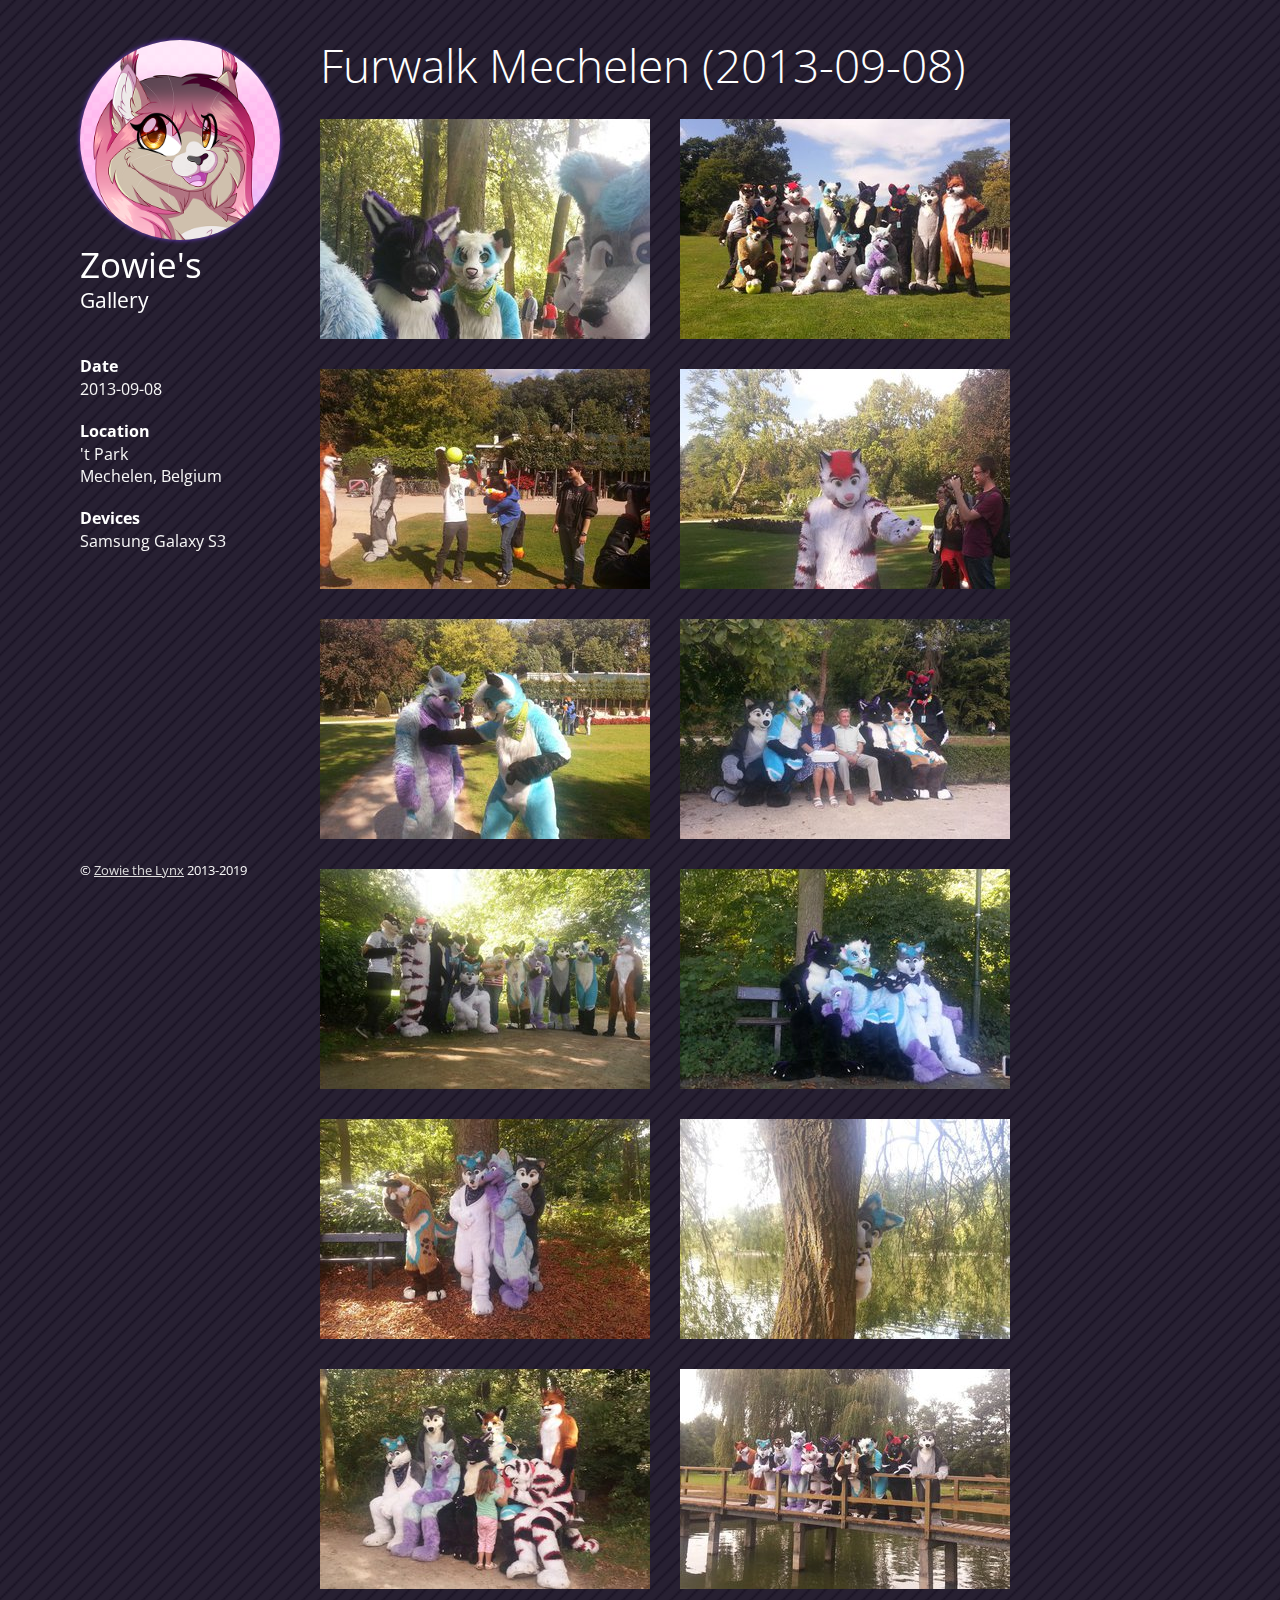
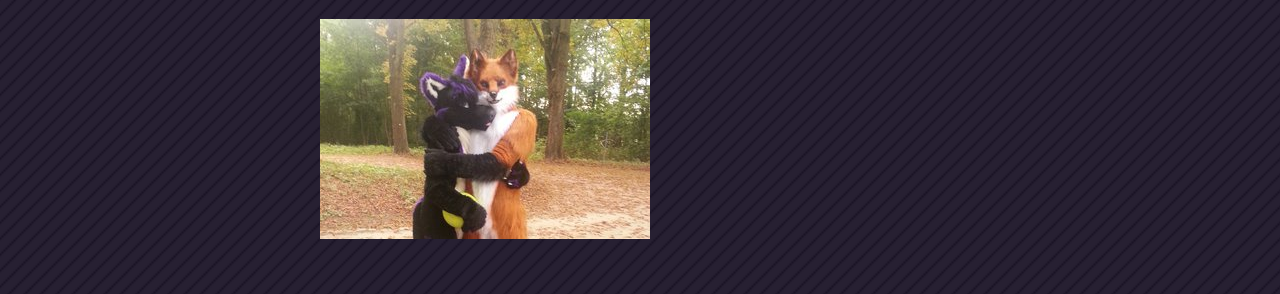
<file: mechelen_2013-09-08/index.html>
<!doctype html>
<html lang="en">
  <head>
      <meta charset="utf-8">
      <meta http-equiv="X-UA-Compatible" content="IE=edge,chrome=1">

      <title>
        Zowie's Gallery
      </title>
      <meta name="description" content="">
      <meta name="viewport" content="width=device-width">

      <link rel="stylesheet" href="//fonts.googleapis.com/css?family=Open+Sans:400,300">
      <link rel="stylesheet" href="/../static/css/style.css">
      <!--[if lt IE 9]>
        <script src="/../static/js/html5.js"></script>
      <![endif]-->
  </head>
  <body>
    <div class="container">
      <div class="four columns">
        <div class="sidebar">
          <div class="title">
            <a href='/'>
              <img class="profile-icon" alt="Icon by @ShimmiArt" src="/../static/images/avatar.png">
              <h1>Zowie's</h1>
              <h4>Gallery</h4>
            </a>
          </div>

            <p>
              <strong>Date</strong><br />
              2013-09-08
            </p>

            <p>
              <strong>Location</strong><br />
              't Park<br />Mechelen, Belgium
            </p>

            <p>
              <strong>Devices</strong><br />
              Samsung Galaxy S3
            </p>

          <footer>
            <p>
              <small>
                &copy;
                <a href="http://www.zowi.ee">Zowie the Lynx</a>
                2013-2019
              </small>
            </p>
          </footer>
        </div>
      </div>
      <div id="main" role="main" class="twelve columns offset-by-four">
          <h1>Furwalk Mechelen (2013-09-08)</h1>



    <div id="gallery" class="row">
        <div class="six columns thumbnail
alpha">
            <a href="IMG_20130908_144723_3_9788010231_l.jpg" class="gallery thumb-wrapper"
              title="IMG_20130908_144723_3_9788010231_l.jpg"
              >
          <img src="thumbnails/IMG_20130908_144723_3_9788010231_l.jpg" alt="IMG_20130908_144723_3_9788010231_l.jpg"
              title="IMG_20130908_144723_3_9788010231_l.jpg" /></a>
        </div>
        <div class="six columns thumbnail
omega">
            <a href="IMG_20130908_145113_1_9788190975_l.jpg" class="gallery thumb-wrapper"
              title="IMG_20130908_145113_1_9788190975_l.jpg"
              >
          <img src="thumbnails/IMG_20130908_145113_1_9788190975_l.jpg" alt="IMG_20130908_145113_1_9788190975_l.jpg"
              title="IMG_20130908_145113_1_9788190975_l.jpg" /></a>
        </div>
        <div class="six columns thumbnail
alpha">
            <a href="IMG_20130908_145859_2_9788207884_l.jpg" class="gallery thumb-wrapper"
              title="IMG_20130908_145859_2_9788207884_l.jpg"
              >
          <img src="thumbnails/IMG_20130908_145859_2_9788207884_l.jpg" alt="IMG_20130908_145859_2_9788207884_l.jpg"
              title="IMG_20130908_145859_2_9788207884_l.jpg" /></a>
        </div>
        <div class="six columns thumbnail
omega">
            <a href="IMG_20130908_145944_9788213356_l.jpg" class="gallery thumb-wrapper"
              title="IMG_20130908_145944_9788213356_l.jpg"
              >
          <img src="thumbnails/IMG_20130908_145944_9788213356_l.jpg" alt="IMG_20130908_145944_9788213356_l.jpg"
              title="IMG_20130908_145944_9788213356_l.jpg" /></a>
        </div>
        <div class="six columns thumbnail
alpha">
            <a href="IMG_20130908_150157_9788271283_l.jpg" class="gallery thumb-wrapper"
              title="IMG_20130908_150157_9788271283_l.jpg"
              >
          <img src="thumbnails/IMG_20130908_150157_9788271283_l.jpg" alt="IMG_20130908_150157_9788271283_l.jpg"
              title="IMG_20130908_150157_9788271283_l.jpg" /></a>
        </div>
        <div class="six columns thumbnail
omega">
            <a href="IMG_20130908_152003_1_9788202016_l.jpg" class="gallery thumb-wrapper"
              title="IMG_20130908_152003_1_9788202016_l.jpg"
              >
          <img src="thumbnails/IMG_20130908_152003_1_9788202016_l.jpg" alt="IMG_20130908_152003_1_9788202016_l.jpg"
              title="IMG_20130908_152003_1_9788202016_l.jpg" /></a>
        </div>
        <div class="six columns thumbnail
alpha">
            <a href="IMG_20130908_152353_9788199516_l.jpg" class="gallery thumb-wrapper"
              title="IMG_20130908_152353_9788199516_l.jpg"
              >
          <img src="thumbnails/IMG_20130908_152353_9788199516_l.jpg" alt="IMG_20130908_152353_9788199516_l.jpg"
              title="IMG_20130908_152353_9788199516_l.jpg" /></a>
        </div>
        <div class="six columns thumbnail
omega">
            <a href="IMG_20130908_152631_9787988812_l.jpg" class="gallery thumb-wrapper"
              title="IMG_20130908_152631_9787988812_l.jpg"
              >
          <img src="thumbnails/IMG_20130908_152631_9787988812_l.jpg" alt="IMG_20130908_152631_9787988812_l.jpg"
              title="IMG_20130908_152631_9787988812_l.jpg" /></a>
        </div>
        <div class="six columns thumbnail
alpha">
            <a href="IMG_20130908_160030_9787975972_l.jpg" class="gallery thumb-wrapper"
              title="IMG_20130908_160030_9787975972_l.jpg"
              >
          <img src="thumbnails/IMG_20130908_160030_9787975972_l.jpg" alt="IMG_20130908_160030_9787975972_l.jpg"
              title="IMG_20130908_160030_9787975972_l.jpg" /></a>
        </div>
        <div class="six columns thumbnail
omega">
            <a href="IMG_20130908_160618_9788237163_l.jpg" class="gallery thumb-wrapper"
              title="IMG_20130908_160618_9788237163_l.jpg"
              >
          <img src="thumbnails/IMG_20130908_160618_9788237163_l.jpg" alt="IMG_20130908_160618_9788237163_l.jpg"
              title="IMG_20130908_160618_9788237163_l.jpg" /></a>
        </div>
        <div class="six columns thumbnail
alpha">
            <a href="IMG_20130908_161002_9788141635_l.jpg" class="gallery thumb-wrapper"
              title="IMG_20130908_161002_9788141635_l.jpg"
              >
          <img src="thumbnails/IMG_20130908_161002_9788141635_l.jpg" alt="IMG_20130908_161002_9788141635_l.jpg"
              title="IMG_20130908_161002_9788141635_l.jpg" /></a>
        </div>
        <div class="six columns thumbnail
omega">
            <a href="IMG_20130908_162022_1_9788159734_l.jpg" class="gallery thumb-wrapper"
              title="IMG_20130908_162022_1_9788159734_l.jpg"
              >
          <img src="thumbnails/IMG_20130908_162022_1_9788159734_l.jpg" alt="IMG_20130908_162022_1_9788159734_l.jpg"
              title="IMG_20130908_162022_1_9788159734_l.jpg" /></a>
        </div>
        <div class="six columns thumbnail
alpha">
            <a href="IMG_20130908_163244_9787952081_l.jpg" class="gallery thumb-wrapper"
              title="IMG_20130908_163244_9787952081_l.jpg"
              >
          <img src="thumbnails/IMG_20130908_163244_9787952081_l.jpg" alt="IMG_20130908_163244_9787952081_l.jpg"
              title="IMG_20130908_163244_9787952081_l.jpg" /></a>
        </div>
    </div>


      </div>
    </div>

    <script src="//ajax.googleapis.com/ajax/libs/jquery/1.10.2/jquery.min.js"></script>
    <script>!window.jQuery && document.write(unescape('%3Cscript src="../static/js/jquery-1.10.2.min.js"%3E%3C/script%3E'))</script>
    <script src="../static/js/jquery.colorbox.min.js"></script>

    <script>
      $(".gallery").colorbox({
        rel:"gallery",
        transition:"none",
        maxWidth: "95%",
        maxHeight: "95%",
        scalePhotos: true,
        current: "{current} / {total}",
        title: function () {
          title = this.title;
          if(this.hasAttribute("data-big")) {
            title += " (full size)".link(this.getAttribute("data-big"));
          }
          if(this.hasAttribute("data-date")) {
            title += this.getAttribute("data-date");
          }
          return title;
        },
        inline: function() {
          return this.hasAttribute("inline");
        }
      });
    </script>
  </body>
</html>
</file>
<file: static/css/style.css>
/* -*- scss-compile-at-save: nil -*- */
/*
* Skeleton V1.2
* Copyright 2011, Dave Gamache
* www.getskeleton.com
* Free to use under the MIT license.
* http://www.opensource.org/licenses/mit-license.php
* 6/20/2012
*/
/* Table of Content
==================================================
	#Reset & Basics
	#Basic Styles
	#Site Styles
	#Typography
	#Links
	#Lists
	#Images
	#Buttons
	#Forms
	#Misc */
/* #Reset & Basics (Inspired by E. Meyers)
================================================== */
html, body, div, span, applet, object, iframe, h1, h2, h3, h4, h5, h6, p, blockquote, pre, a, abbr, acronym, address, big, cite, code, del, dfn, em, img, ins, kbd, q, s, samp, small, strike, strong, sub, sup, tt, var, b, u, i, center, dl, dt, dd, ol, ul, li, fieldset, form, label, legend, table, caption, tbody, tfoot, thead, tr, th, td, article, aside, canvas, details, embed, figure, figcaption, footer, header, hgroup, menu, nav, output, ruby, section, summary, time, mark, audio, video {
  margin: 0;
  padding: 0;
  border: 0;
  font-size: 100%;
  font: inherit;
  vertical-align: baseline; }

article, aside, details, figcaption, figure, footer, header, hgroup, menu, nav, section {
  display: block; }

body {
  line-height: 1; }

ol, ul {
  list-style: none; }

blockquote, q {
  quotes: none; }

blockquote:before, blockquote:after,
q:before, q:after {
  content: '';
  content: none; }

table {
  border-collapse: collapse;
  border-spacing: 0; }

/* #Basic Styles
================================================== */
body {
  background: #fff;
  font: 14px/21px "HelveticaNeue", "Helvetica Neue", Helvetica, Arial, sans-serif;
  color: #444;
  -webkit-font-smoothing: antialiased;
  /* Fix for webkit rendering */
  -webkit-text-size-adjust: 100%; }

/* #Typography
================================================== */
h1, h2, h3, h4, h5, h6 {
  color: #181818;
  font-family: "Georgia", "Times New Roman", serif;
  font-weight: normal; }

h1 a, h2 a, h3 a, h4 a, h5 a, h6 a {
  font-weight: inherit; }

h1 {
  font-size: 46px;
  line-height: 50px;
  margin-bottom: 14px; }

h2 {
  font-size: 35px;
  line-height: 40px;
  margin-bottom: 10px; }

h3 {
  font-size: 28px;
  line-height: 34px;
  margin-bottom: 8px; }

h4 {
  font-size: 21px;
  line-height: 30px;
  margin-bottom: 4px; }

h5 {
  font-size: 17px;
  line-height: 24px; }

h6 {
  font-size: 14px;
  line-height: 21px; }

.subheader {
  color: #777; }

p {
  margin: 0 0 20px 0; }

p img {
  margin: 0; }

p.lead {
  font-size: 21px;
  line-height: 27px;
  color: #777; }

em {
  font-style: italic; }

strong {
  font-weight: bold;
  color: #333; }

small {
  font-size: 80%; }

/*	Blockquotes  */
blockquote, blockquote p {
  font-size: 17px;
  line-height: 24px;
  color: #777;
  font-style: italic; }

blockquote {
  margin: 0 0 20px;
  padding: 9px 20px 0 19px;
  border-left: 1px solid #ddd; }

blockquote cite {
  display: block;
  font-size: 12px;
  color: #555; }

blockquote cite:before {
  content: "\2014 \0020"; }

blockquote cite a, blockquote cite a:visited, blockquote cite a:visited {
  color: #555; }

hr {
  border: solid #ddd;
  border-width: 1px 0 0;
  clear: both;
  margin: 10px 0 30px;
  height: 0; }

/* #Links
================================================== */
a, a:visited {
  color: #333;
  text-decoration: underline;
  outline: 0; }

a:hover, a:focus {
  color: #000; }

p a, p a:visited {
  line-height: inherit; }

/* #Lists
================================================== */
ul, ol {
  margin-bottom: 20px; }

ul {
  list-style: none outside; }

ol {
  list-style: decimal; }

ol, ul.square, ul.circle, ul.disc {
  margin-left: 30px; }

ul.square {
  list-style: square outside; }

ul.circle {
  list-style: circle outside; }

ul.disc {
  list-style: disc outside; }

ul ul, ul ol,
ol ol, ol ul {
  margin: 4px 0 5px 30px;
  font-size: 90%; }

ul ul li, ul ol li,
ol ol li, ol ul li {
  margin-bottom: 6px; }

li {
  line-height: 18px;
  margin-bottom: 12px; }

ul.large li {
  line-height: 21px; }

li p {
  line-height: 21px; }

/* #Images
================================================== */
img.scale-with-grid {
  max-width: 100%;
  height: auto; }

/* #Buttons
================================================== */
.button,
button,
input[type="submit"],
input[type="reset"],
input[type="button"] {
  background: #eee;
  /* Old browsers */
  background: #eee -moz-linear-gradient(top, rgba(255, 255, 255, 0.2) 0%, rgba(0, 0, 0, 0.2) 100%);
  /* FF3.6+ */
  background: #eee -webkit-gradient(linear, left top, left bottom, color-stop(0%, rgba(255, 255, 255, 0.2)), color-stop(100%, rgba(0, 0, 0, 0.2)));
  /* Chrome,Safari4+ */
  background: #eee -webkit-linear-gradient(top, rgba(255, 255, 255, 0.2) 0%, rgba(0, 0, 0, 0.2) 100%);
  /* Chrome10+,Safari5.1+ */
  background: #eee -o-linear-gradient(top, rgba(255, 255, 255, 0.2) 0%, rgba(0, 0, 0, 0.2) 100%);
  /* Opera11.10+ */
  background: #eee -ms-linear-gradient(top, rgba(255, 255, 255, 0.2) 0%, rgba(0, 0, 0, 0.2) 100%);
  /* IE10+ */
  background: #eee linear-gradient(top, rgba(255, 255, 255, 0.2) 0%, rgba(0, 0, 0, 0.2) 100%);
  /* W3C */
  border: 1px solid #aaa;
  border-top: 1px solid #ccc;
  border-left: 1px solid #ccc;
  -moz-border-radius: 3px;
  -webkit-border-radius: 3px;
  border-radius: 3px;
  color: #444;
  display: inline-block;
  font-size: 11px;
  font-weight: bold;
  text-decoration: none;
  text-shadow: 0 1px rgba(255, 255, 255, 0.75);
  cursor: pointer;
  margin-bottom: 20px;
  line-height: normal;
  padding: 8px 10px;
  font-family: "HelveticaNeue", "Helvetica Neue", Helvetica, Arial, sans-serif; }

.button:hover,
button:hover,
input[type="submit"]:hover,
input[type="reset"]:hover,
input[type="button"]:hover {
  color: #222;
  background: #ddd;
  /* Old browsers */
  background: #ddd -moz-linear-gradient(top, rgba(255, 255, 255, 0.3) 0%, rgba(0, 0, 0, 0.3) 100%);
  /* FF3.6+ */
  background: #ddd -webkit-gradient(linear, left top, left bottom, color-stop(0%, rgba(255, 255, 255, 0.3)), color-stop(100%, rgba(0, 0, 0, 0.3)));
  /* Chrome,Safari4+ */
  background: #ddd -webkit-linear-gradient(top, rgba(255, 255, 255, 0.3) 0%, rgba(0, 0, 0, 0.3) 100%);
  /* Chrome10+,Safari5.1+ */
  background: #ddd -o-linear-gradient(top, rgba(255, 255, 255, 0.3) 0%, rgba(0, 0, 0, 0.3) 100%);
  /* Opera11.10+ */
  background: #ddd -ms-linear-gradient(top, rgba(255, 255, 255, 0.3) 0%, rgba(0, 0, 0, 0.3) 100%);
  /* IE10+ */
  background: #ddd linear-gradient(top, rgba(255, 255, 255, 0.3) 0%, rgba(0, 0, 0, 0.3) 100%);
  /* W3C */
  border: 1px solid #888;
  border-top: 1px solid #aaa;
  border-left: 1px solid #aaa; }

.button:active,
button:active,
input[type="submit"]:active,
input[type="reset"]:active,
input[type="button"]:active {
  border: 1px solid #666;
  background: #ccc;
  /* Old browsers */
  background: #ccc -moz-linear-gradient(top, rgba(255, 255, 255, 0.35) 0%, rgba(10, 10, 10, 0.4) 100%);
  /* FF3.6+ */
  background: #ccc -webkit-gradient(linear, left top, left bottom, color-stop(0%, rgba(255, 255, 255, 0.35)), color-stop(100%, rgba(10, 10, 10, 0.4)));
  /* Chrome,Safari4+ */
  background: #ccc -webkit-linear-gradient(top, rgba(255, 255, 255, 0.35) 0%, rgba(10, 10, 10, 0.4) 100%);
  /* Chrome10+,Safari5.1+ */
  background: #ccc -o-linear-gradient(top, rgba(255, 255, 255, 0.35) 0%, rgba(10, 10, 10, 0.4) 100%);
  /* Opera11.10+ */
  background: #ccc -ms-linear-gradient(top, rgba(255, 255, 255, 0.35) 0%, rgba(10, 10, 10, 0.4) 100%);
  /* IE10+ */
  background: #ccc linear-gradient(top, rgba(255, 255, 255, 0.35) 0%, rgba(10, 10, 10, 0.4) 100%);
  /* W3C */ }

.button.full-width,
button.full-width,
input[type="submit"].full-width,
input[type="reset"].full-width,
input[type="button"].full-width {
  width: 100%;
  padding-left: 0 !important;
  padding-right: 0 !important;
  text-align: center; }

/* Fix for odd Mozilla border & padding issues */
button::-moz-focus-inner,
input::-moz-focus-inner {
  border: 0;
  padding: 0; }

/* #Forms
================================================== */
form {
  margin-bottom: 20px; }

fieldset {
  margin-bottom: 20px; }

input[type="text"],
input[type="password"],
input[type="email"],
textarea,
select {
  border: 1px solid #ccc;
  padding: 6px 4px;
  outline: none;
  -moz-border-radius: 2px;
  -webkit-border-radius: 2px;
  border-radius: 2px;
  font: 13px "HelveticaNeue", "Helvetica Neue", Helvetica, Arial, sans-serif;
  color: #777;
  margin: 0;
  width: 210px;
  max-width: 100%;
  display: block;
  margin-bottom: 20px;
  background: #fff; }

select {
  padding: 0; }

input[type="text"]:focus,
input[type="password"]:focus,
input[type="email"]:focus,
textarea:focus {
  border: 1px solid #aaa;
  color: #444;
  -moz-box-shadow: 0 0 3px rgba(0, 0, 0, 0.2);
  -webkit-box-shadow: 0 0 3px rgba(0, 0, 0, 0.2);
  box-shadow: 0 0 3px rgba(0, 0, 0, 0.2); }

textarea {
  min-height: 60px; }

label,
legend {
  display: block;
  font-weight: bold;
  font-size: 13px; }

select {
  width: 220px; }

input[type="checkbox"] {
  display: inline; }

label span,
legend span {
  font-weight: normal;
  font-size: 13px;
  color: #444; }

/* #Misc
================================================== */
.remove-bottom {
  margin-bottom: 0 !important; }

.half-bottom {
  margin-bottom: 10px !important; }

.add-bottom {
  margin-bottom: 20px !important; }

/*
* Skeleton V1.2
* Copyright 2011, Dave Gamache
* www.getskeleton.com
* Free to use under the MIT license.
* http://www.opensource.org/licenses/mit-license.php
* 6/20/2012
*/
/* Table of Contents
==================================================
    #Base 960 Grid
    #Tablet (Portrait)
    #Mobile (Portrait)
    #Mobile (Landscape)
    #Clearing */
/* #Base 960 Grid
================================================== */
.container {
  position: relative;
  width: 960px;
  margin: 0 auto;
  padding: 0; }

.container .columns {
  float: left;
  display: inline;
  margin-left: 10px;
  margin-right: 10px; }

/* Nested Column Classes */
.columns.alpha {
  margin-left: 0;
  clear: both; }

.columns.omega {
  margin-right: 0; }

/* Base Grid */
.container .one.columns {
  width: 40px; }

.container .two.columns {
  width: 100px; }

.container .three.columns {
  width: 160px; }

.container .four.columns {
  width: 220px; }

.container .five.columns {
  width: 280px; }

.container .six.columns {
  width: 340px; }

.container .seven.columns {
  width: 400px; }

.container .eight.columns {
  width: 460px; }

.container .nine.columns {
  width: 520px; }

.container .ten.columns {
  width: 580px; }

.container .eleven.columns {
  width: 640px; }

.container .twelve.columns {
  width: 700px; }

.container .thirteen.columns {
  width: 760px; }

.container .fourteen.columns {
  width: 820px; }

.container .fifteen.columns {
  width: 880px; }

.container .sixteen.columns {
  width: 940px; }

.container .one-third.columns {
  width: 300px; }

.container .two-thirds.columns {
  width: 620px; }

/* Offsets */
.container .offset-by-one {
  padding-left: 60px; }

.container .offset-by-two {
  padding-left: 120px; }

.container .offset-by-three {
  padding-left: 180px; }

.container .offset-by-four {
  padding-left: 240px; }

.container .offset-by-five {
  padding-left: 300px; }

.container .offset-by-six {
  padding-left: 360px; }

.container .offset-by-seven {
  padding-left: 420px; }

.container .offset-by-eight {
  padding-left: 480px; }

.container .offset-by-nine {
  padding-left: 540px; }

.container .offset-by-ten {
  padding-left: 600px; }

.container .offset-by-eleven {
  padding-left: 660px; }

.container .offset-by-twelve {
  padding-left: 720px; }

.container .offset-by-thirteen {
  padding-left: 780px; }

.container .offset-by-fourteen {
  padding-left: 840px; }

.container .offset-by-fifteen {
  padding-left: 900px; }

/* #Tablet (Portrait)
================================================== */
/* Note: Design for a width of 768px */
@media only screen and (min-width: 768px) and (max-width: 959px) {
  .container {
    width: 768px; }
  .container .columns {
    margin-left: 10px;
    margin-right: 10px; }
  .columns.alpha {
    margin-left: 0;
    margin-right: 10px; }
  .columns.omega {
    margin-right: 0;
    margin-left: 10px; }
  .alpha.omega {
    margin-left: 0;
    margin-right: 0; }
  .container .one.columns {
    width: 28px; }
  .container .two.columns {
    width: 76px; }
  .container .three.columns {
    width: 124px; }
  .container .four.columns {
    width: 172px; }
  .container .five.columns {
    width: 220px; }
  .container .six.columns {
    width: 268px; }
  .container .seven.columns {
    width: 316px; }
  .container .eight.columns {
    width: 364px; }
  .container .nine.columns {
    width: 412px; }
  .container .ten.columns {
    width: 460px; }
  .container .eleven.columns {
    width: 508px; }
  .container .twelve.columns {
    width: 556px; }
  .container .thirteen.columns {
    width: 604px; }
  .container .fourteen.columns {
    width: 652px; }
  .container .fifteen.columns {
    width: 700px; }
  .container .sixteen.columns {
    width: 748px; }
  .container .one-third.columns {
    width: 236px; }
  .container .two-thirds.columns {
    width: 492px; }
  /* Offsets */
  .container .offset-by-one {
    padding-left: 48px; }
  .container .offset-by-two {
    padding-left: 96px; }
  .container .offset-by-three {
    padding-left: 144px; }
  .container .offset-by-four {
    padding-left: 192px; }
  .container .offset-by-five {
    padding-left: 240px; }
  .container .offset-by-six {
    padding-left: 288px; }
  .container .offset-by-seven {
    padding-left: 336px; }
  .container .offset-by-eight {
    padding-left: 384px; }
  .container .offset-by-nine {
    padding-left: 432px; }
  .container .offset-by-ten {
    padding-left: 480px; }
  .container .offset-by-eleven {
    padding-left: 528px; }
  .container .offset-by-twelve {
    padding-left: 576px; }
  .container .offset-by-thirteen {
    padding-left: 624px; }
  .container .offset-by-fourteen {
    padding-left: 672px; }
  .container .offset-by-fifteen {
    padding-left: 720px; } }

/*  #Mobile (Portrait)
================================================== */
/* Note: Design for a width of 320px */
@media only screen and (max-width: 767px) {
  .container {
    width: 300px; }
  .container .columns {
    margin: 0; }
  .container .one.columns,
  .container .two.columns,
  .container .three.columns,
  .container .four.columns,
  .container .five.columns,
  .container .six.columns,
  .container .seven.columns,
  .container .eight.columns,
  .container .nine.columns,
  .container .ten.columns,
  .container .eleven.columns,
  .container .twelve.columns,
  .container .thirteen.columns,
  .container .fourteen.columns,
  .container .fifteen.columns,
  .container .sixteen.columns,
  .container .one-third.columns,
  .container .two-thirds.columns {
    width: 300px; }
  /* Offsets */
  .container .offset-by-one,
  .container .offset-by-two,
  .container .offset-by-three,
  .container .offset-by-four,
  .container .offset-by-five,
  .container .offset-by-six,
  .container .offset-by-seven,
  .container .offset-by-eight,
  .container .offset-by-nine,
  .container .offset-by-ten,
  .container .offset-by-eleven,
  .container .offset-by-twelve,
  .container .offset-by-thirteen,
  .container .offset-by-fourteen,
  .container .offset-by-fifteen {
    padding-left: 0; } }

/* #Mobile (Landscape)
================================================== */
/* Note: Design for a width of 480px */
@media only screen and (min-width: 480px) and (max-width: 767px) {
  .container {
    width: 420px; }
  .container .columns {
    margin: 0; }
  .container .one.columns,
  .container .two.columns,
  .container .three.columns,
  .container .four.columns,
  .container .five.columns,
  .container .six.columns,
  .container .seven.columns,
  .container .eight.columns,
  .container .nine.columns,
  .container .ten.columns,
  .container .eleven.columns,
  .container .twelve.columns,
  .container .thirteen.columns,
  .container .fourteen.columns,
  .container .fifteen.columns,
  .container .sixteen.columns,
  .container .one-third.columns,
  .container .two-thirds.columns {
    width: 420px; } }

/* #Clearing
================================================== */
/* Self Clearing Goodness */
.container:after {
  content: "\0020";
  display: block;
  height: 0;
  clear: both;
  visibility: hidden; }

/* Use clearfix class on parent to clear nested columns,
    or wrap each row of columns in a <div class="row"> */
.clearfix:before,
.clearfix:after,
.row:before,
.row:after {
  content: '\0020';
  display: block;
  overflow: hidden;
  visibility: hidden;
  width: 0;
  height: 0; }

.row:after,
.clearfix:after {
  clear: both; }

.row,
.clearfix {
  zoom: 1; }

/* You can also use a <br class="clear" /> to clear columns */
.clear {
  clear: both;
  display: block;
  overflow: hidden;
  visibility: hidden;
  width: 0;
  height: 0; }

/*
    ColorBox Core Style:
    The following CSS is consistent between example themes and should not be altered.
*/
#colorbox, #cboxOverlay, #cboxWrapper {
  position: absolute;
  top: 0;
  left: 0;
  z-index: 9999;
  overflow: hidden; }

#cboxOverlay {
  position: fixed;
  width: 100%;
  height: 100%; }

#cboxMiddleLeft, #cboxBottomLeft {
  clear: left; }

#cboxContent {
  position: relative; }

#cboxLoadedContent {
  overflow: auto;
  -webkit-overflow-scrolling: touch; }

#cboxTitle {
  margin: 0; }

#cboxLoadingOverlay, #cboxLoadingGraphic {
  position: absolute;
  top: 0;
  left: 0;
  width: 100%;
  height: 100%; }

#cboxPrevious, #cboxNext, #cboxClose, #cboxSlideshow {
  cursor: pointer; }

.cboxPhoto {
  float: left;
  margin: auto;
  border: 0;
  display: block;
  max-width: none; }

.cboxIframe {
  width: 100%;
  height: 100%;
  display: block;
  border: 0; }

#colorbox, #cboxContent, #cboxLoadedContent {
  box-sizing: content-box;
  -moz-box-sizing: content-box;
  -webkit-box-sizing: content-box; }

/* 
    User Style:
    Change the following styles to modify the appearance of ColorBox.  They are
    ordered & tabbed in a way that represents the nesting of the generated HTML.
*/
#cboxOverlay {
  background: #000; }

#colorbox {
  outline: 0; }

#cboxContent {
  margin-top: 20px;
  background: #000; }

.cboxIframe {
  background: #fff; }

#cboxError {
  padding: 50px;
  border: 1px solid #ccc; }

#cboxLoadedContent {
  border: 5px solid #000;
  background: #fff; }

#cboxTitle {
  position: absolute;
  top: -20px;
  left: 0;
  color: #ccc; }

#cboxCurrent {
  position: absolute;
  top: -20px;
  right: 0px;
  color: #ccc; }

#cboxLoadingGraphic {
  background: url(../images/loading.gif) no-repeat center center; }

/* these elements are buttons, and may need to have additional styles reset to avoid unwanted base styles */
#cboxPrevious, #cboxNext, #cboxSlideshow, #cboxClose {
  border: 0;
  padding: 0;
  margin: 0;
  overflow: visible;
  width: auto;
  background: none; }

/* avoid outlines on :active (mouseclick), but preserve outlines on :focus (tabbed navigating) */
#cboxPrevious:active, #cboxNext:active, #cboxSlideshow:active, #cboxClose:active {
  outline: 0; }

#cboxSlideshow {
  position: absolute;
  top: -20px;
  right: 90px;
  color: #fff; }

#cboxPrevious {
  position: absolute;
  top: 50%;
  left: 5px;
  margin-top: -32px;
  background: url(../images/controls.png) no-repeat top left;
  width: 28px;
  height: 65px;
  text-indent: -9999px; }

#cboxPrevious:hover {
  background-position: bottom left; }

#cboxNext {
  position: absolute;
  top: 50%;
  right: 5px;
  margin-top: -32px;
  background: url(../images/controls.png) no-repeat top right;
  width: 28px;
  height: 65px;
  text-indent: -9999px; }

#cboxNext:hover {
  background-position: bottom right; }

#cboxClose {
  position: absolute;
  top: 5px;
  right: 5px;
  display: block;
  background: url(../images/controls.png) no-repeat top center;
  width: 38px;
  height: 19px;
  text-indent: -9999px; }

#cboxClose:hover {
  background-position: bottom center; }

body {
  font: 100%/1.4 "Open Sans", sans-serif;
  background: #1e0d40 url("../images/bg.gif") repeat;
  color: #f7f7f7; }

a, a:visited {
  color: #dedede; }

a:hover {
  color: #FFF; }

.sidebar .title a {
  text-decoration: none; }

.sidebar .title h1, .sidebar .title h4 {
  margin: 0;
  font-weight: 400; }

.sidebar .title h4 {
  margin-bottom: 40px; }

.sidebar .profile-icon {
  width: 200px;
  border-radius: 100px;
  transition: box-shadow 0.2s;
  box-shadow: 0 0 5px #7341d8; }
  .sidebar .profile-icon:hover {
    box-shadow: 0 0 7px #b195ea; }

h1, h2, h3, h4, h5, h6 {
  font-family: "Open Sans", sans-serif;
  font-weight: 300;
  color: #FFF; }

strong {
  color: #FFF; }

ul {
  list-style: disc outside;
  padding-left: 20px; }

.container {
  margin: 40px 0 0 70px; }

#main {
  padding-bottom: 40px; }

.sidebar h1 {
  font-size: 35px;
  line-height: 40px;
  margin: 40px 0; }
  .sidebar h1 a {
    text-decoration: none; }

.sidebar footer {
  position: absolute;
  bottom: 40px; }

.thumb-wrapper {
  position: relative;
  display: block;
  width: 330px;
  height: 220px;
  margin: 15px 0; }
  .thumb-wrapper img {
    width: 100%;
    height: 100%;
    transition: filter 0.2s; }
    .thumb-wrapper img:hover {
      filter: brightness(1.1); }
  .thumb-wrapper .title {
    transition: background-color 0.2s;
    background: rgba(0, 0, 0, 0.7);
    text-align: center;
    color: #FFF;
    display: block;
    width: 100%;
    position: absolute;
    bottom: 0px;
    padding: 3px 0; }
  .thumb-wrapper:hover .title {
    background: rgba(0, 0, 0, 0.8); }

#cboxTitle {
  max-width: 95%; }
  #cboxTitle a, #cboxTitle a:visited {
    color: #ccc; }

@media only screen and (min-width: 767px) {
  header {
    margin-top: 40px;
    margin-bottom: 60px; }
  .sidebar {
    position: fixed;
    height: 100%;
    width: 220px; } }

@media only screen and (max-width: 767px) {
  #main h1 {
    font-size: 30px; }
  .container {
    padding-bottom: 40px; }
  .sidebar footer {
    bottom: 10px; } }

@media only screen and (min-width: 768px) and (max-width: 959px) {
  .sidebar {
    width: 172px; }
  .sidebar .profile-icon {
    width: 160px;
    border-radius: 80px; } }
</file>
